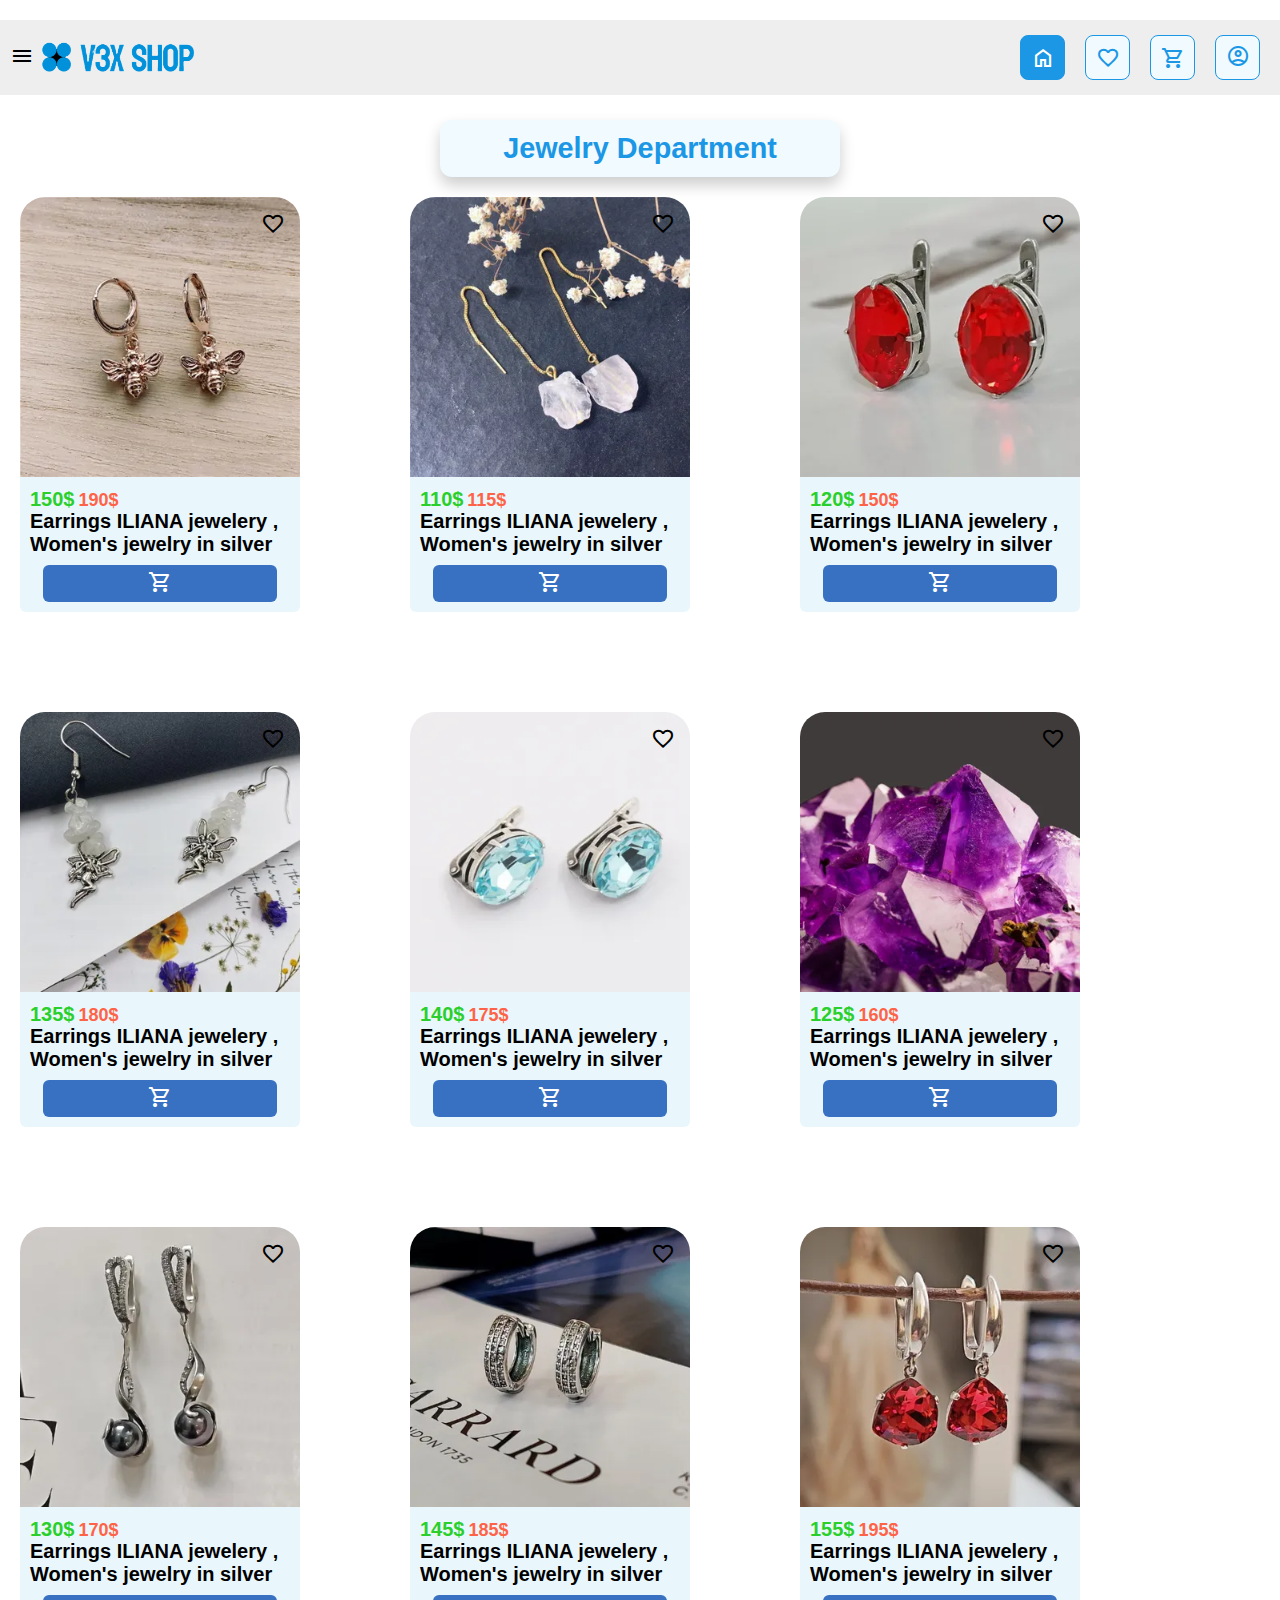
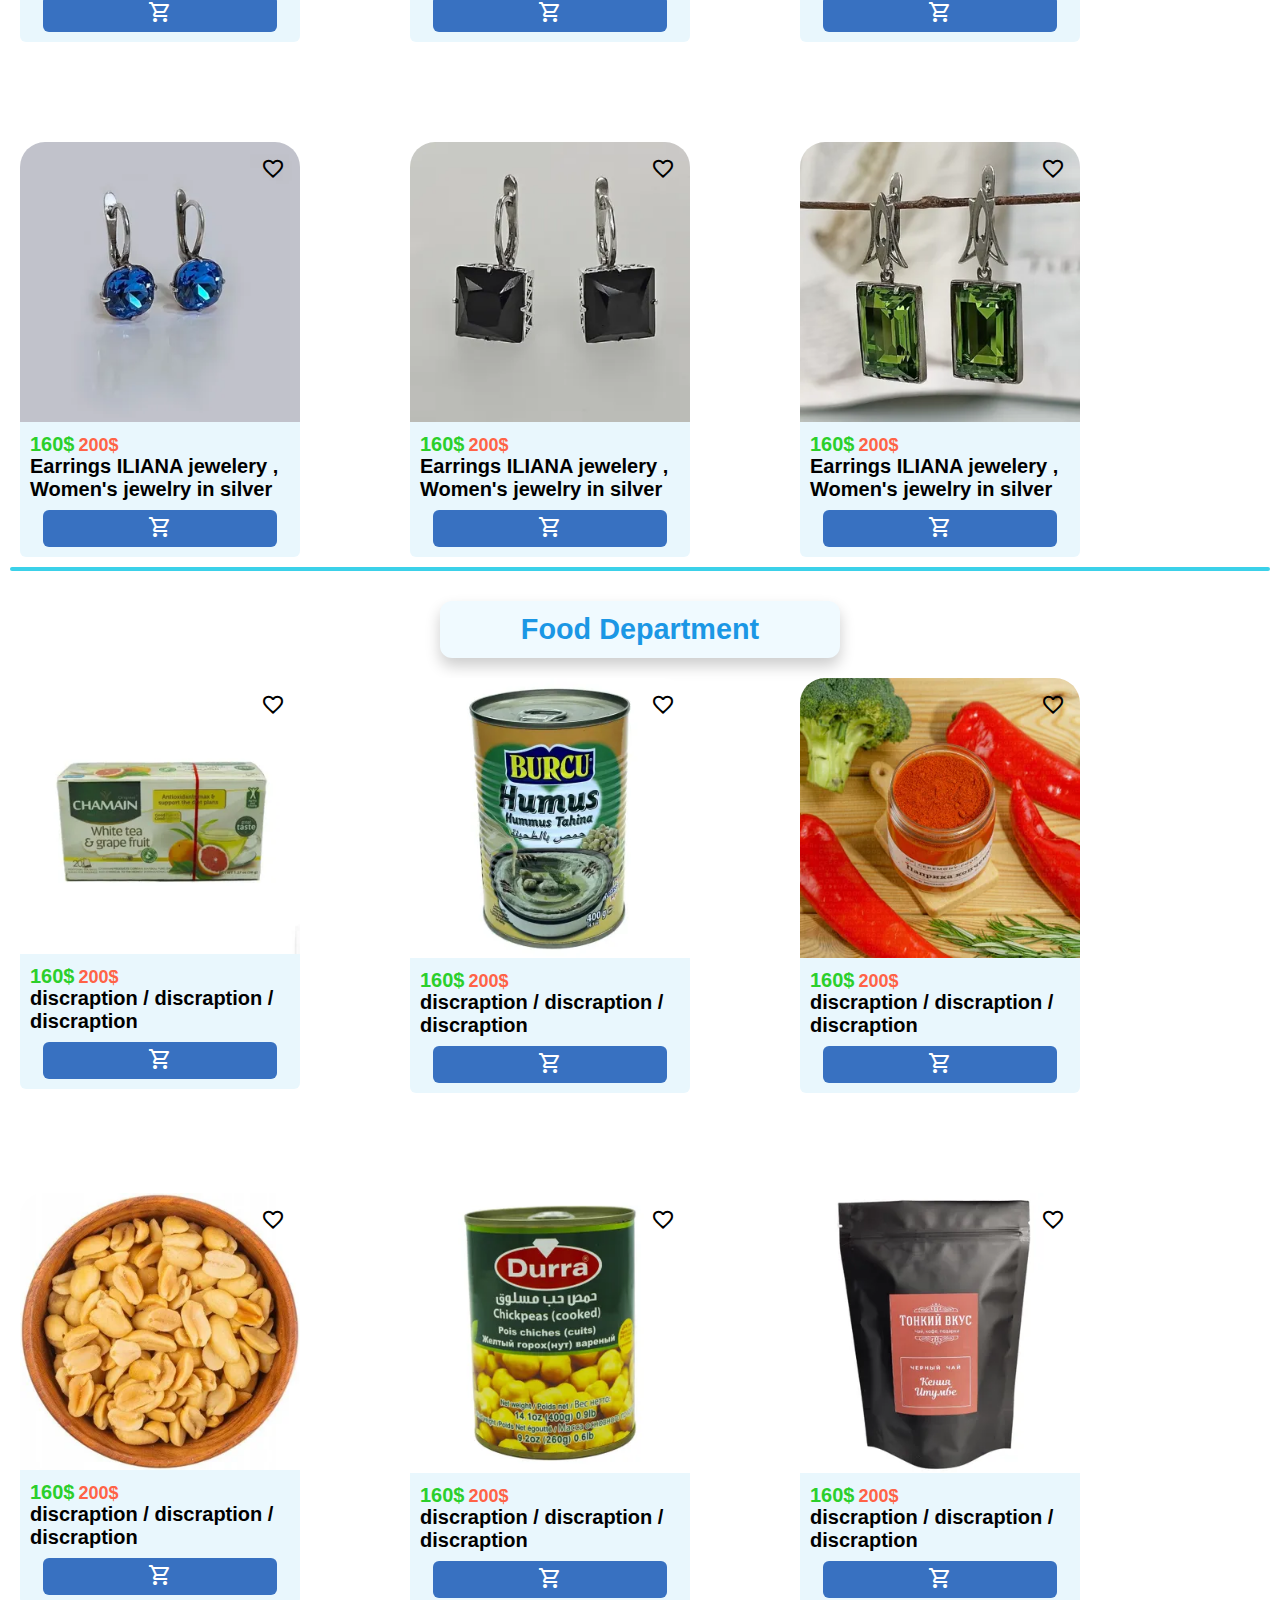
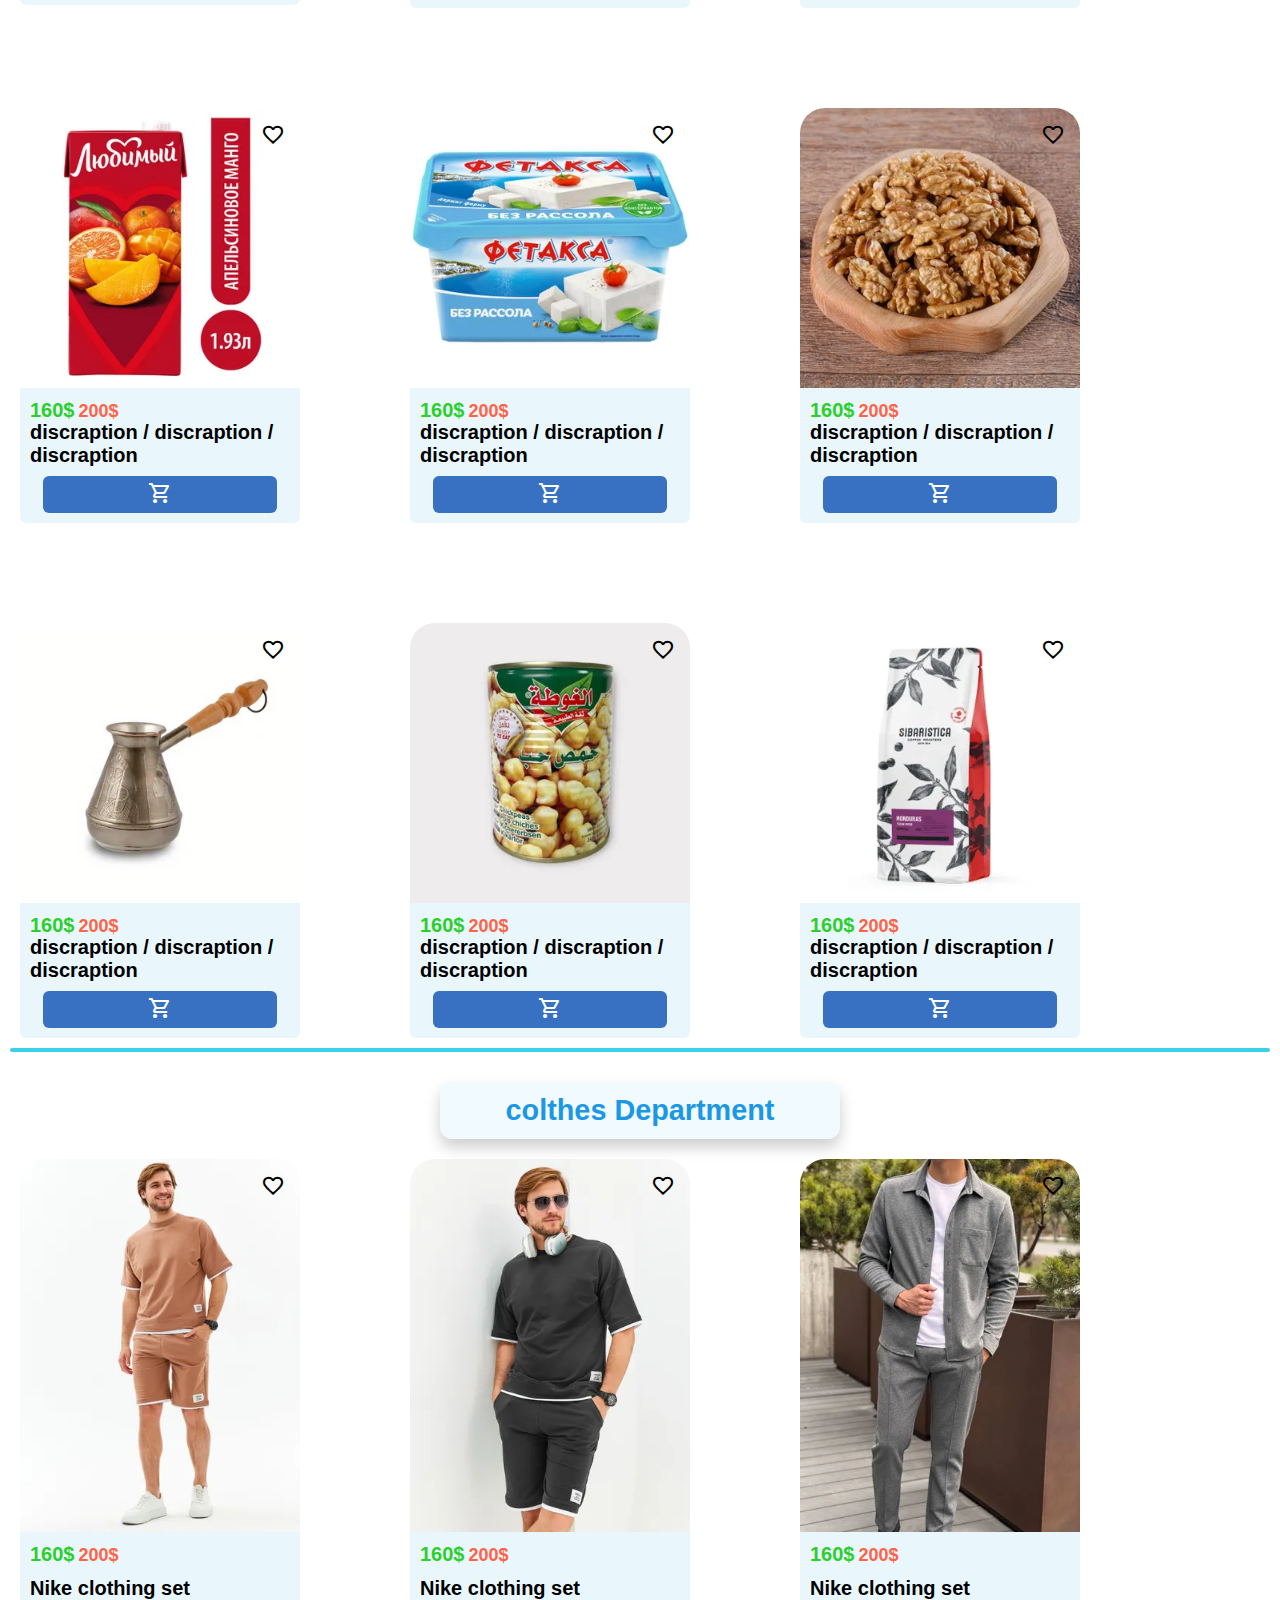
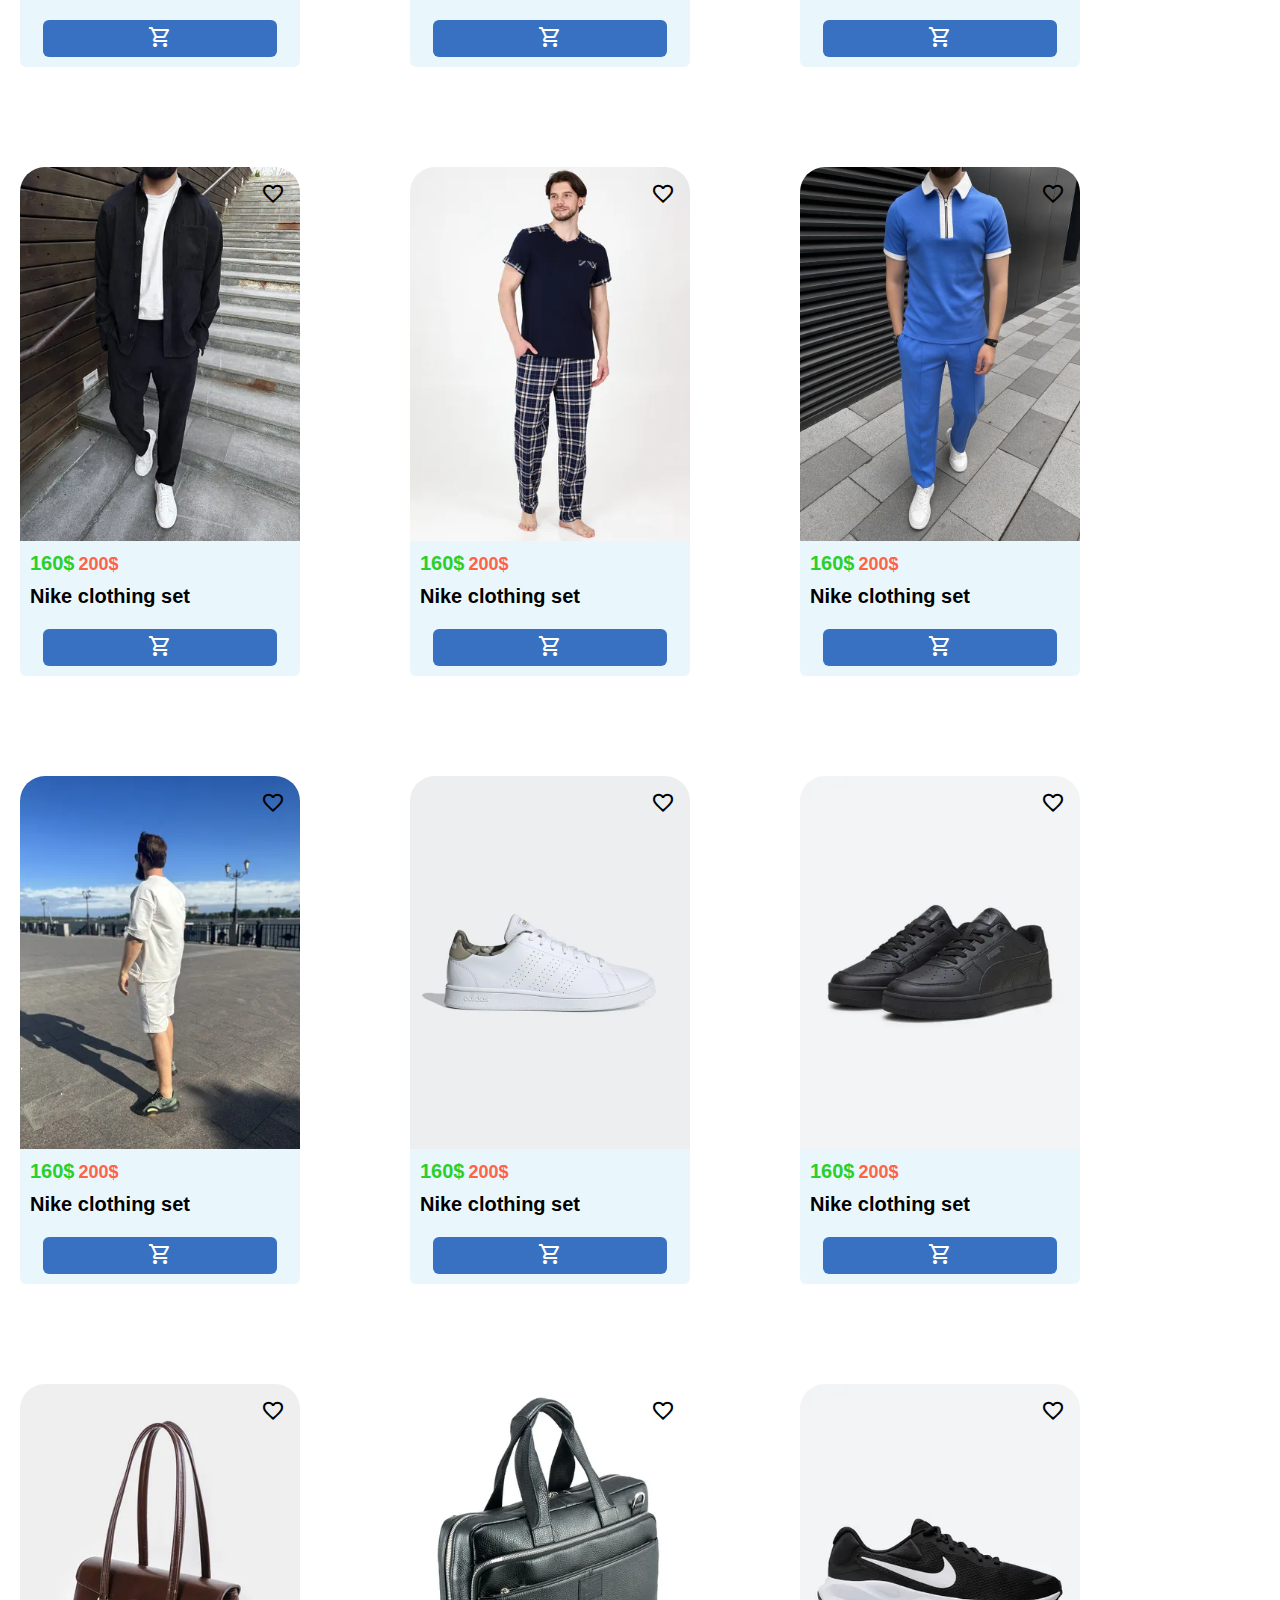
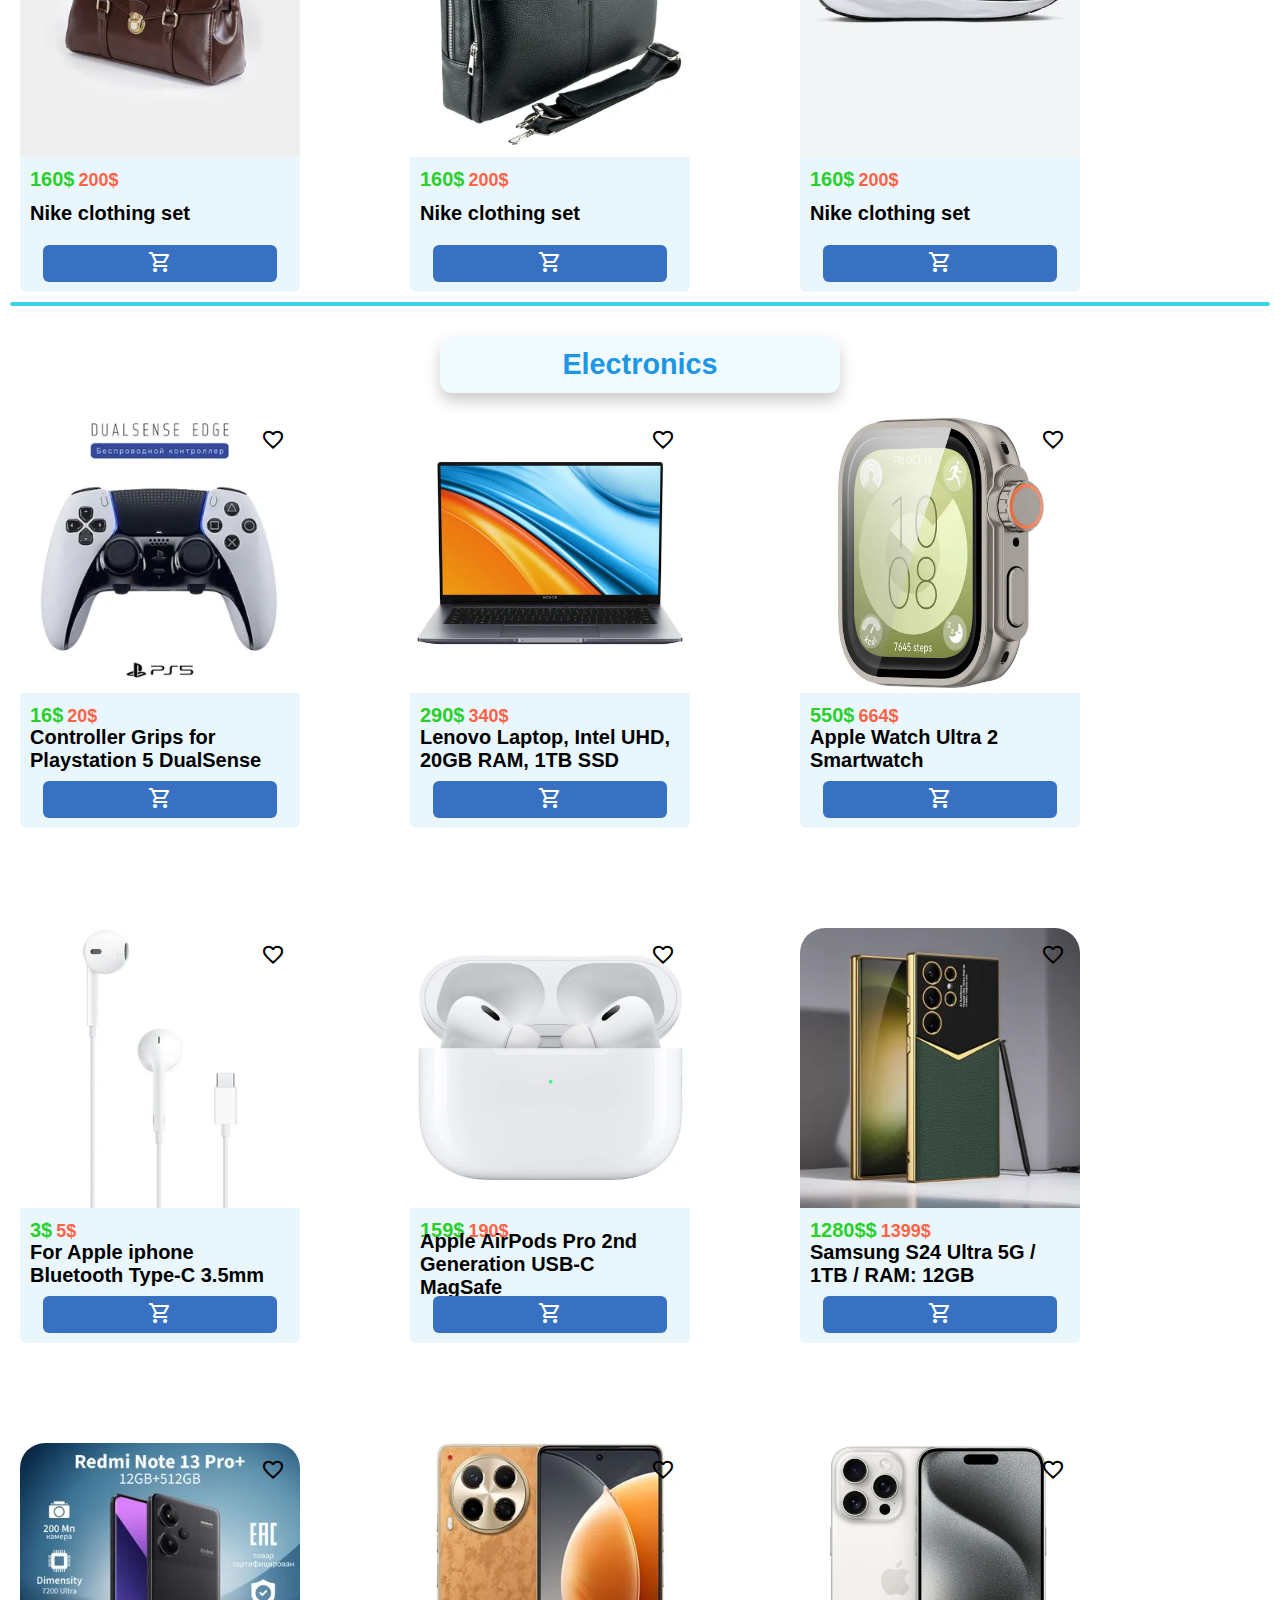
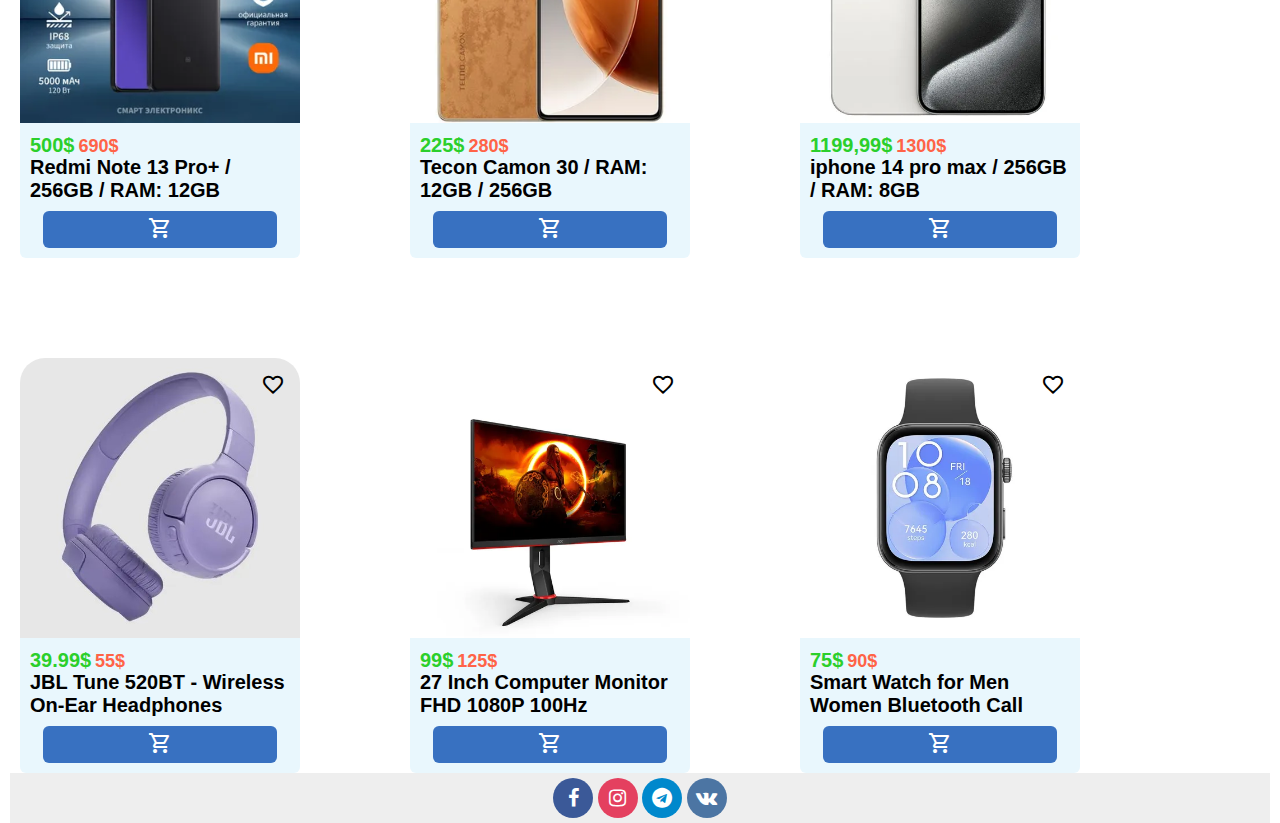
<file: index.html>
<!DOCTYPE html>
<html lang="en">
<head>
    <meta charset="UTF-8">
    <meta name="viewport" content="width=device-width, initial-scale=1.0">
    <link rel="stylesheet" href="https://cdnjs.cloudflare.com/ajax/libs/font-awesome/4.7.0/css/font-awesome.min.css">
    <link rel="stylesheet" href="https://fonts.googleapis.com/css2?family=Material+Symbols+Outlined:opsz,wght,FILL,GRAD@24,400,0,0" />
    <link rel="stylesheet" href="main.css">            <!-- CSS -->
    <title>V3x_shop</title>
</head>
<body>
    <header>
         <!-- part-left-->
        <div class="part-left">
            <nav class="menu-icon">
                <span class="material-symbols-outlined" >menu</span>
                <ul class="dropdown-menu">
                    <li><a href="index.html#target-jewelry">Jewelry</a></li>
                    <li><a href="index.html#target-food">Food</a></li>
                    <li><a href="index.html#target-colthes">Colthes</a></li>
                    <li><a href="index.html#target-electronics">Electronics</a></li>  
                </ul>
            </nav>
            <div class="log"><img  src="images/logo.png" alt=""></div>
            
        </div>
        <!-- part-right-->
        <div class="part-right">
            <ul>
                <li id="home"  style="background-color: rgb(27, 151, 229); color: white;"><span class="material-symbols-outlined" >home</span></li>
                <li id="favorite"><span class="material-symbols-outlined" >favorite</span> <span class="circle" id="circle-live"></span></li>
                <li id="shopping-cart"><span class="material-symbols-outlined" >shopping_cart</span> <span class="circle" id="circle-shopping"></span></li> 
                <li id="login">
                    <a href="login.html" style="text-decoration: none; color: inherit;">
                        <span class="material-symbols-outlined">account_circle</span>
                    </a>
                </li>
            </ul>
        </div>

    </header>

    <!-- jewelry-products -->

    <div class="jewelry-products" id="target-jewelry">
        <h1 class="jewelry-departmen">Jewelry Department</h1>
        <div class="container">
            <div class="product" id="product-1">
                <img src="images/jewelry img/product jewelry 1.webp" alt="">
                <span class="material-symbols-outlined" id="live-product">favorite</span>
                <div class="info">
                    <p class="price"><span class="price-now">150$</span> <span class="price-befor">190$</span></p>
                    <p class="discraption">Earrings ILIANA jewelery , Women's jewelry in silver</p>
                    <button class="add-to-car-shopping"><span class="material-symbols-outlined">shopping_cart</span></button>
                </div>
            </div>
            <div class="product" id="product-2">
                <img src="images/jewelry img/product jewelry 2.webp" alt="">
                <span class="material-symbols-outlined" id="live-product">favorite</span>
                <div class="info">
                    <p class="price"><span class="price-now">110$</span> <span class="price-befor">115$</span></p>
                    <p class="discraption">Earrings ILIANA jewelery , Women's jewelry in silver</p>
                    <button class="add-to-car-shopping"><span class="material-symbols-outlined">shopping_cart</span></button>
                </div>
            </div>
            <div class="product" id="product-3">
                <img src="images/jewelry img/product jewelry 3.webp" alt="">
                <span class="material-symbols-outlined" id="live-product">favorite</span>
                <div class="info">
                    <p class="price"><span class="price-now">120$</span> <span class="price-befor">150$</span></p>
                    <p class="discraption">Earrings ILIANA jewelery , Women's jewelry in silver</p>
                    <button class="add-to-car-shopping"><span class="material-symbols-outlined">shopping_cart</span></button>
                </div>
            </div>
            <div class="product" id="product-4">
                <img src="images/jewelry img/product jewelry 4.webp" alt="">
                <span class="material-symbols-outlined" id="live-product">favorite</span>
                <div class="info">
                    <p class="price"><span class="price-now">135$</span> <span class="price-befor">180$</span></p>
                    <p class="discraption">Earrings ILIANA jewelery , Women's jewelry in silver</p>
                    <button class="add-to-car-shopping"><span class="material-symbols-outlined">shopping_cart</span></button>
                </div>
            </div>
            <div class="product" id="product-5">
                <img src="images/jewelry img/product jewelry 5.webp" alt="">
                <span class="material-symbols-outlined" id="live-product">favorite</span>
                <div class="info">
                    <p class="price"><span class="price-now">140$</span> <span class="price-befor">175$</span></p>
                    <p class="discraption">Earrings ILIANA jewelery , Women's jewelry in silver</p>
                    <button class="add-to-car-shopping"><span class="material-symbols-outlined">shopping_cart</span></button>
                </div>
            </div>
            <div class="product" id="product-6">
                <img src="images/jewelry img/product jewelry 6.webp" alt="">
                <span class="material-symbols-outlined" id="live-product">favorite</span>
                <div class="info">
                    <p class="price"><span class="price-now">125$</span> <span class="price-befor">160$</span></p>
                    <p class="discraption">Earrings ILIANA jewelery , Women's jewelry in silver</p>
                    <button class="add-to-car-shopping"><span class="material-symbols-outlined">shopping_cart</span></button>
                </div>
            </div>
            <div class="product" id="product-7">
                <img src="images/jewelry img/product jewelry 7.webp" alt="">
                <span class="material-symbols-outlined" id="live-product">favorite</span>
                <div class="info">
                    <p class="price"><span class="price-now">130$</span> <span class="price-befor">170$</span></p>
                    <p class="discraption">Earrings ILIANA jewelery , Women's jewelry in silver</p>
                    <button class="add-to-car-shopping"><span class="material-symbols-outlined">shopping_cart</span></button>
                </div>
            </div>
            <div class="product" id="product-8">
                <img src="images/jewelry img/product jewelry 8.webp" alt="">
                <span class="material-symbols-outlined" id="live-product">favorite</span>
                <div class="info">
                    <p class="price"><span class="price-now">145$</span> <span class="price-befor">185$</span></p>
                    <p class="discraption">Earrings ILIANA jewelery , Women's jewelry in silver</p>
                    <button class="add-to-car-shopping"><span class="material-symbols-outlined">shopping_cart</span></button>
                </div>
            </div>
            <div class="product" id="product-9">
                <img src="images/jewelry img/product jewelry 9.webp" alt="">
                <span class="material-symbols-outlined" id="live-product">favorite</span>
                <div class="info">
                    <p class="price"><span class="price-now">155$</span> <span class="price-befor">195$</span></p>
                    <p class="discraption">Earrings ILIANA jewelery , Women's jewelry in silver</p>
                    <button class="add-to-car-shopping"><span class="material-symbols-outlined">shopping_cart</span></button>
                </div>
            </div>
            <div class="product" id="product-10">
                <img src="images/jewelry img/product jewelry 10.webp" alt="">
                <span class="material-symbols-outlined" id="live-product">favorite</span>
                <div class="info">
                    <p class="price"><span class="price-now">160$</span> <span class="price-befor">200$</span></p>
                    <p class="discraption">Earrings ILIANA jewelery , Women's jewelry in silver</p>
                    <button class="add-to-car-shopping"><span class="material-symbols-outlined">shopping_cart</span></button>
                </div>
                
            </div>
            <div class="product" id="product-11">
                <img src="images/jewelry img/product jewelry 11.webp" alt="">
                <span class="material-symbols-outlined" id="live-product">favorite</span>
                <div class="info">
                    <p class="price"><span class="price-now">160$</span> <span class="price-befor">200$</span></p>
                    <p class="discraption">Earrings ILIANA jewelery , Women's jewelry in silver</p>
                    <button class="add-to-car-shopping"><span class="material-symbols-outlined">shopping_cart</span></button>
                </div>
                
            </div>
            <div class="product" id="product-12">
                <img src="images/jewelry img/product jewelry 12.webp" alt="">
                <span class="material-symbols-outlined" id="live-product">favorite</span>
                <div class="info">
                    <p class="price"><span class="price-now">160$</span> <span class="price-befor">200$</span></p>
                    <p class="discraption">Earrings ILIANA jewelery , Women's jewelry in silver</p>
                    <button class="add-to-car-shopping"><span class="material-symbols-outlined">shopping_cart</span></button>
                </div>
                
            </div>
                
            </div> 
        </div>
        <hr>

        <!-- food -->

        <div class="food" id="target-food">
            <h1>Food Department</h1>
            <div class="container">
                <div class="product" id="product-13">
                    <img src="images/product food/product food 1.webp" alt="">
                    <span class="material-symbols-outlined" id="live-product">favorite</span>
                    <div class="info">
                        <p class="price"><span class="price-now">160$</span> <span class="price-befor">200$</span></p>
                        <p class="discraption">discraption / discraption / discraption</p>
                        <button class="add-to-car-shopping"><span class="material-symbols-outlined">shopping_cart</span></button>
                    </div>
                    
                </div>
                <div class="product" id="product-14">
                    <img src="images/product food/product food 2.webp" alt="">
                    <span class="material-symbols-outlined" id="live-product">favorite</span>
                    <div class="info">
                        <p class="price"><span class="price-now">160$</span> <span class="price-befor">200$</span></p>
                        <p class="discraption">discraption / discraption / discraption</p>
                        <button class="add-to-car-shopping"><span class="material-symbols-outlined">shopping_cart</span></button>
                    </div>
                    
                </div>
                <div class="product" id="product-15">
                    <img src="images/product food/product food 3.webp" alt="">
                    <span class="material-symbols-outlined" id="live-product">favorite</span>
                    <div class="info">
                        <p class="price"><span class="price-now">160$</span> <span class="price-befor">200$</span></p>
                        <p class="discraption">discraption / discraption / discraption</p>
                        <button class="add-to-car-shopping"><span class="material-symbols-outlined">shopping_cart</span></button>
                    </div>
                    
                </div>
                <div class="product" id="product-16">
                    <img src="images/product food/product food 4.webp" alt="">
                    <span class="material-symbols-outlined" id="live-product">favorite</span>
                    <div class="info">
                        <p class="price"><span class="price-now">160$</span> <span class="price-befor">200$</span></p>
                        <p class="discraption">discraption / discraption / discraption</p>
                        <button class="add-to-car-shopping"><span class="material-symbols-outlined">shopping_cart</span></button>
                    </div>
                    
                </div>
                <div class="product" id="product-17">
                    <img src="images/product food/product food 5.webp" alt="">
                    <span class="material-symbols-outlined" id="live-product">favorite</span>
                    <div class="info">
                        <p class="price"><span class="price-now">160$</span> <span class="price-befor">200$</span></p>
                        <p class="discraption">discraption / discraption / discraption</p>
                        <button class="add-to-car-shopping"><span class="material-symbols-outlined">shopping_cart</span></button>
                    </div>
                    
                </div>
                <div class="product" id="product-18">
                    <img src="images/product food/product food 6.webp" alt="">
                    <span class="material-symbols-outlined" id="live-product">favorite</span>
                    <div class="info">
                        <p class="price"><span class="price-now">160$</span> <span class="price-befor">200$</span></p>
                        <p class="discraption">discraption / discraption / discraption</p>
                        <button class="add-to-car-shopping"><span class="material-symbols-outlined">shopping_cart</span></button>
                    </div>
                    
                </div>
                <div class="product" id="product-19">
                    <img src="images/product food/product food 7.webp" alt="">
                    <span class="material-symbols-outlined" id="live-product">favorite</span>
                    <div class="info">
                        <p class="price"><span class="price-now">160$</span> <span class="price-befor">200$</span></p>
                        <p class="discraption">discraption / discraption / discraption</p>
                        <button class="add-to-car-shopping"><span class="material-symbols-outlined">shopping_cart</span></button>
                    </div>
                    
                </div>
                <div class="product" id="product-20">
                    <img src="images/product food/product food 8.webp" alt="">
                    <span class="material-symbols-outlined" id="live-product">favorite</span>
                    <div class="info">
                        <p class="price"><span class="price-now">160$</span> <span class="price-befor">200$</span></p>
                        <p class="discraption">discraption / discraption / discraption</p>
                        <button class="add-to-car-shopping"><span class="material-symbols-outlined">shopping_cart</span></button>
                    </div>
                    
                </div>
                <div class="product" id="product-21">
                    <img src="images/product food/product food 9.webp" alt="">
                    <span class="material-symbols-outlined" id="live-product">favorite</span>
                    <div class="info">
                        <p class="price"><span class="price-now">160$</span> <span class="price-befor">200$</span></p>
                        <p class="discraption">discraption / discraption / discraption</p>
                        <button class="add-to-car-shopping"><span class="material-symbols-outlined">shopping_cart</span></button>
                    </div>
                    
                </div>
                <div class="product" id="product-22">
                    <img src="images/product food/product food 10.webp" alt="">
                    <span class="material-symbols-outlined" id="live-product">favorite</span>
                    <div class="info">
                        <p class="price"><span class="price-now">160$</span> <span class="price-befor">200$</span></p>
                        <p class="discraption">discraption / discraption / discraption</p>
                        <button class="add-to-car-shopping"><span class="material-symbols-outlined">shopping_cart</span></button>
                    </div>
                    
                </div>
                <div class="product" id="product-23">
                    <img src="images/product food/product food 11.webp" alt="">
                    <span class="material-symbols-outlined" id="live-product">favorite</span>
                    <div class="info">
                        <p class="price"><span class="price-now">160$</span> <span class="price-befor">200$</span></p>
                        <p class="discraption">discraption / discraption / discraption</p>
                        <button class="add-to-car-shopping"><span class="material-symbols-outlined">shopping_cart</span></button>
                    </div>
                    
                </div>
                <div class="product" id="product-24">
                    <img src="images/product food/product food 12.webp" alt="">
                    <span class="material-symbols-outlined" id="live-product">favorite</span>
                    <div class="info">
                        <p class="price"><span class="price-now">160$</span> <span class="price-befor">200$</span></p>
                        <p class="discraption">discraption / discraption / discraption</p>
                        <button class="add-to-car-shopping"><span class="material-symbols-outlined">shopping_cart</span></button>
                    </div>
                    
                </div> 
                </div> 
            </div>
        </div>
        <hr>

        <!-- colthes -->
        <div class="colthes" id="target-colthes">
            <h1>colthes Department</h1>
            <div class="container">
                <div class="product" id="product-25">
                    <img src="images/product clothes/product colthes 1.webp" alt="">
                    <span class="material-symbols-outlined" id="live-product">favorite</span>
                    <div class="info">
                        <p class="price"><span class="price-now">160$</span> <span class="price-befor">200$</span></p>
                        <p class="discraption">Nike clothing set</p>
                        <button class="add-to-car-shopping"><span class="material-symbols-outlined">shopping_cart</span></button>
                    </div>
                    
                </div>
                <div class="product" id="product-26">
                    <img src="images/product clothes/product colthes 2.webp" alt="">
                    <span class="material-symbols-outlined" id="live-product">favorite</span>
                    <div class="info">
                        <p class="price"><span class="price-now">160$</span> <span class="price-befor">200$</span></p>
                        <p class="discraption">Nike clothing set</p>
                        <button class="add-to-car-shopping"><span class="material-symbols-outlined">shopping_cart</span></button>
                    </div>
                    
                </div>
                <div class="product" id="product-27">
                    <img src="images/product clothes/product colthes 3.webp" alt="">
                    <span class="material-symbols-outlined" id="live-product">favorite</span>
                    <div class="info">
                        <p class="price"><span class="price-now">160$</span> <span class="price-befor">200$</span></p>
                        <p class="discraption">Nike clothing set</p>
                        <button class="add-to-car-shopping"><span class="material-symbols-outlined">shopping_cart</span></button>
                    </div>
                    
                </div>
                <div class="product" id="product-28">
                    <img src="images/product clothes/product colthes 4.webp" alt="">
                    <span class="material-symbols-outlined" id="live-product">favorite</span>
                    <div class="info">
                        <p class="price"><span class="price-now">160$</span> <span class="price-befor">200$</span></p>
                        <p class="discraption">Nike clothing set</p>
                        <button class="add-to-car-shopping"><span class="material-symbols-outlined">shopping_cart</span></button>
                    </div>
                    
                </div>
                <div class="product" id="product-29">
                    <img src="images/product clothes/product colthes 5.webp" alt="">
                    <span class="material-symbols-outlined" id="live-product">favorite</span>
                    <div class="info">
                        <p class="price"><span class="price-now">160$</span> <span class="price-befor">200$</span></p>
                        <p class="discraption">Nike clothing set</p>
                        <button class="add-to-car-shopping"><span class="material-symbols-outlined">shopping_cart</span></button>
                    </div>
                    
                </div>
                <div class="product" id="product-30">
                    <img src="images/product clothes/product colthes 6.webp" alt="">
                    <span class="material-symbols-outlined" id="live-product">favorite</span>
                    <div class="info">
                        <p class="price"><span class="price-now">160$</span> <span class="price-befor">200$</span></p>
                        <p class="discraption">Nike clothing set</p>
                        <button class="add-to-car-shopping"><span class="material-symbols-outlined">shopping_cart</span></button>
                    </div>
                    
                </div>
                <div class="product" id="product-31">
                    <img src="images/product clothes/product colthes 7.webp" alt="">
                    <span class="material-symbols-outlined" id="live-product">favorite</span>
                    <div class="info">
                        <p class="price"><span class="price-now">160$</span> <span class="price-befor">200$</span></p>
                        <p class="discraption">Nike clothing set</p>
                        <button class="add-to-car-shopping"><span class="material-symbols-outlined">shopping_cart</span></button>
                    </div>
                    
                </div>
                <div class="product" id="product-32">
                    <img src="images/product clothes/product colthes 8.webp" alt="">
                    <span class="material-symbols-outlined" id="live-product">favorite</span>
                    <div class="info">
                        <p class="price"><span class="price-now">160$</span> <span class="price-befor">200$</span></p>
                        <p class="discraption">Nike clothing set</p>
                        <button class="add-to-car-shopping"><span class="material-symbols-outlined">shopping_cart</span></button>
                    </div>
                    
                </div>
                <div class="product" id="product-33">
                    <img src="images/product clothes/product colthes 9.webp" alt="">
                    <span class="material-symbols-outlined" id="live-product">favorite</span>
                    <div class="info">
                        <p class="price"><span class="price-now">160$</span> <span class="price-befor">200$</span></p>
                        <p class="discraption">Nike clothing set</p>
                        <button class="add-to-car-shopping"><span class="material-symbols-outlined">shopping_cart</span></button>
                    </div>
                    
                </div>
                <div class="product" id="product-34">
                    <img src="images/product clothes/product colthes 10.webp" alt="">
                    <span class="material-symbols-outlined" id="live-product">favorite</span>
                    <div class="info">
                        <p class="price"><span class="price-now">160$</span> <span class="price-befor">200$</span></p>
                        <p class="discraption">Nike clothing set</p>
                        <button class="add-to-car-shopping"><span class="material-symbols-outlined">shopping_cart</span></button>
                    </div>
                    
                </div>
                <div class="product" id="product-35">
                    <img src="images/product clothes/product colthes 11.webp" alt="">
                    <span class="material-symbols-outlined" id="live-product">favorite</span>
                    <div class="info">
                        <p class="price"><span class="price-now">160$</span> <span class="price-befor">200$</span></p>
                        <p class="discraption">Nike clothing set</p>
                        <button class="add-to-car-shopping"><span class="material-symbols-outlined">shopping_cart</span></button>
                    </div>
                    
                </div>
                <div class="product" id="product-36">
                    <img src="images/product clothes/product colthes 12.webp" alt="">
                    <span class="material-symbols-outlined" id="live-product">favorite</span>
                    <div class="info">
                        <p class="price"><span class="price-now">160$</span> <span class="price-befor">200$</span></p>
                        <p class="discraption">Nike clothing set</p>
                        <button class="add-to-car-shopping"><span class="material-symbols-outlined">shopping_cart</span></button>
                    </div>
                    
                </div>
                
                    
                </div> 
            </div>
        </div>
        <hr>
        
        <!-- electronics -->
        <div class="electronics" id="target-electronics">
            <h1>Electronics</h1>
            <div class="container">
                <div class="product" id="product-37">
                    <img src="images/product electronics/product electronics 1.webp" alt="">
                    <span class="material-symbols-outlined" id="live-product">favorite</span>
                    <div class="info">
                        <p class="price"><span class="price-now">16$</span> <span class="price-befor">20$</span></p>
                        <p class="discraption">Controller Grips for Playstation 5 DualSense </p>
                        <button class="add-to-car-shopping"><span class="material-symbols-outlined">shopping_cart</span></button>
                    </div>
                    
                </div>
                <div class="product" id="product-38">
                    <img src="images/product electronics/product electronics 2.webp" alt="">
                    <span class="material-symbols-outlined" id="live-product">favorite</span>
                    <div class="info">
                        <p class="price"><span class="price-now">290$</span> <span class="price-befor">340$</span></p>
                        <p class="discraption">Lenovo Laptop, Intel UHD, 20GB RAM, 1TB SSD </p>
                        <button class="add-to-car-shopping"><span class="material-symbols-outlined">shopping_cart</span></button>
                    </div>
                    
                </div>
                <div class="product" id="product-39">
                    <img src="images/product electronics/product electronics 3.webp" alt="">
                    <span class="material-symbols-outlined" id="live-product">favorite</span>
                    <div class="info">
                        <p class="price"><span class="price-now">550$</span> <span class="price-befor">664$</span></p>
                        <p class="discraption">Apple Watch Ultra 2 Smartwatch </p>
                        <button class="add-to-car-shopping"><span class="material-symbols-outlined">shopping_cart</span></button>
                    </div>
                    
                </div>
                <div class="product" id="product-40">
                    <img src="images/product electronics/product electronics 4.webp" alt="">
                    <span class="material-symbols-outlined" id="live-product">favorite</span>
                    <div class="info">
                        <p class="price"><span class="price-now">3$</span> <span class="price-befor">5$</span></p>
                        <p class="discraption">For Apple iphone Bluetooth  Type-C 3.5mm </p>
                        <button class="add-to-car-shopping"><span class="material-symbols-outlined">shopping_cart</span></button>
                    </div>
                    
                </div>
                <div class="product" id="product-41">
                    <img src="images/product electronics/product electronics 5.webp" alt="">
                    <span class="material-symbols-outlined" id="live-product">favorite</span>
                    <div class="info">
                        <p class="price"><span class="price-now">159$</span> <span class="price-befor">190$</span></p>
                        <p class="discraption">Apple AirPods Pro 2nd Generation USB-C MagSafe</p>
                        <button class="add-to-car-shopping"><span class="material-symbols-outlined">shopping_cart</span></button>
                    </div>
                    
                </div>
                <div class="product" id="product-42">
                    <img src="images/product electronics/product electronics 6.webp" alt="">
                    <span class="material-symbols-outlined" id="live-product">favorite</span>
                    <div class="info">
                        <p class="price"><span class="price-now">1280$$</span> <span class="price-befor">1399$</span></p>
                        <p class="discraption">Samsung S24 Ultra 5G / 1TB / RAM: 12GB </p>
                        <button class="add-to-car-shopping"><span class="material-symbols-outlined">shopping_cart</span></button>
                    </div>
                    
                </div>
                <div class="product" id="product-43">
                    <img src="images/product electronics/product electronics 7.webp" alt="">
                    <span class="material-symbols-outlined" id="live-product">favorite</span>
                    <div class="info">
                        <p class="price"><span class="price-now">500$</span> <span class="price-befor">690$</span></p>
                        <p class="discraption">Redmi Note 13 Pro+  / 256GB / RAM: 12GB</p>
                        <button class="add-to-car-shopping"><span class="material-symbols-outlined">shopping_cart</span></button>
                    </div>
                    
                </div>
                <div class="product" id="product-44">
                    <img src="images/product electronics/product electronics 8.webp" alt="">
                    <span class="material-symbols-outlined" id="live-product">favorite</span>
                    <div class="info">
                        <p class="price"><span class="price-now">225$</span> <span class="price-befor">280$</span></p>
                        <p class="discraption">Tecon Camon 30 / RAM: 12GB / 256GB </p>
                        <button class="add-to-car-shopping"><span class="material-symbols-outlined">shopping_cart</span></button>
                    </div>
                    
                </div>
                <div class="product" id="product-45">
                    <img src="images/product electronics/product electronics 9.webp" alt="">
                    <span class="material-symbols-outlined" id="live-product">favorite</span>
                    <div class="info">
                        <p class="price"><span class="price-now">1199,99$</span> <span class="price-befor">1300$</span></p>
                        <p class="discraption">iphone 14 pro max / 256GB / RAM: 8GB</p>
                        <button class="add-to-car-shopping"><span class="material-symbols-outlined">shopping_cart</span></button>
                    </div>
                    
                </div>
                <div class="product" id="product-46">
                    <img src="images/product electronics/product electronics 10.jpg" alt="">
                    <span class="material-symbols-outlined" id="live-product">favorite</span>
                    <div class="info">
                        <p class="price"><span class="price-now">39.99$</span> <span class="price-befor">55$</span></p>
                        <p class="discraption">JBL Tune 520BT - Wireless On-Ear Headphones</p>
                        <button class="add-to-car-shopping"><span class="material-symbols-outlined">shopping_cart</span></button>
                    </div>
                    
                </div>
                <div class="product" id="product-47">
                    <img src="images/product electronics/product electronics 11.webp" alt="">
                    <span class="material-symbols-outlined" id="live-product">favorite</span>
                    <div class="info">
                        <p class="price"><span class="price-now">99$</span> <span class="price-befor">125$</span></p>
                        <p class="discraption">27 Inch Computer Monitor FHD 1080P 100Hz</p>
                        <button class="add-to-car-shopping"><span class="material-symbols-outlined">shopping_cart</span></button>
                    </div>
                    
                </div>
                <div class="product" id="product-48">
                    <img src="images/product electronics/product electronics 12.webp" alt="">
                    <span class="material-symbols-outlined" id="live-product">favorite</span>
                    <div class="info">
                        <p class="price"><span class="price-now">75$</span> <span class="price-befor">90$</span></p>
                        <p class="discraption">Smart Watch for Men Women Bluetooth Call</p>
                        <button class="add-to-car-shopping"><span class="material-symbols-outlined">shopping_cart</span></button>
                    </div>
                    
                </div>
                
                     
                </div> 
            </div>
        </div>
    </div> 

    <!-- footer -->
    <footer>
        <div class="footer">
            <a href="https://www.facebook.com/profile.php?id=100022371082868&mibextid=ZbWKwL" class="fa fa-facebook" target="_blank"></a>
            <a href="https://www.instagram.com/mohamedcalem62/profilecard/?igsh=dHZiaDJ4OWFvYWlo" class="fa fa-instagram" target="_blank"></a>
            <a href="https://t.me/Elebiary_mohamed" class="fa fa-telegram" target="_blank"></a>
            <a href="https://vk.com/kiroloskhairy0" class="fa fa-vk" target="_blank"></a>
        </div>
    </footer>
    <script src="main.js"></script> <!-- JS -->
</body>
</html>
</file>
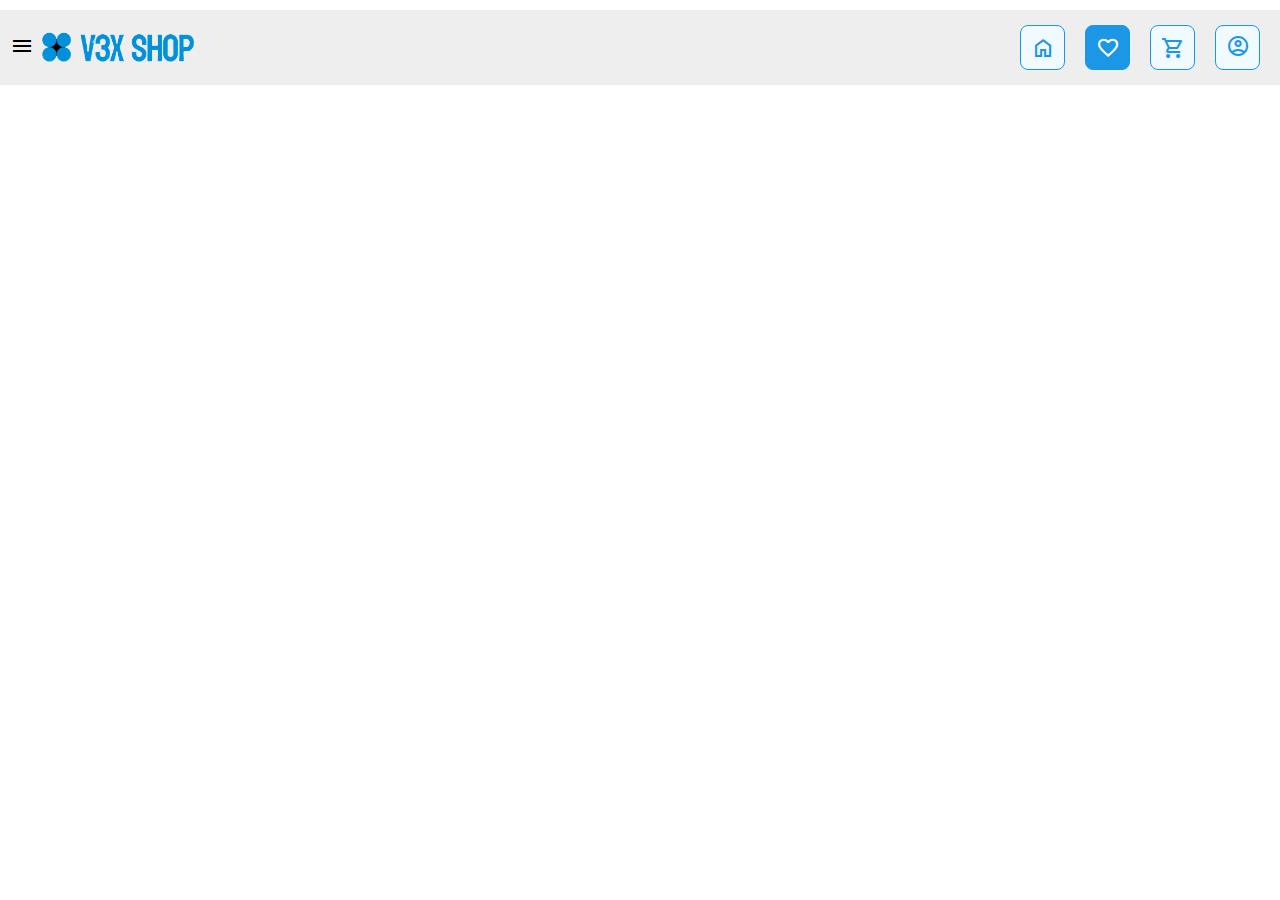
<file: favoriteProduct.html>
<!DOCTYPE html>
<html lang="en">
<head>
    <meta charset="UTF-8">
    <meta name="viewport" content="width=device-width, initial-scale=1.0">
    <link rel="stylesheet" href="https://fonts.googleapis.com/css2?family=Material+Symbols+Outlined:opsz,wght,FILL,GRAD@24,400,0,0" />
    <link rel="stylesheet" href="main.css">
    <title> V3x_shop Favorite</title>
</head>
<body>
    <header>
        <div class="part-left">
            <nav class="menu-icon">
                <span class="material-symbols-outlined" >menu</span>
                <ul class="dropdown-menu">
                    <li><a href="index.html#target-jewelry">Jewelry</a></li>
                    <li><a href="index.html#target-food">Food</a></li>
                    <li><a href="index.html#target-colthes">Colthes</a></li>
                    <li><a href="index.html#target-electronics">Electronics</a></li>
                
                    </li>
                </ul>
            </nav>
            <div class="log"><img src="images/logo.png" alt=""></div>
            
        </div>
        <div class="part-right">
            <ul>
                <li id="home" ><span class="material-symbols-outlined" >home</span></li>
                <li id="favorite" style="background-color: rgb(27, 151, 229); color: white;"><span class="material-symbols-outlined" >favorite</span><span class="circle" id="circle-live"></span></li>
                <li id="shopping-cart"><span class="material-symbols-outlined" >shopping_cart</span> <span class="circle" id="circle-shopping"></span></li>
                <li id="login">
                    <a href="login.html" style="text-decoration: none; color: inherit;">
                        <span class="material-symbols-outlined">account_circle</span>
                    </a>
                </li>  
            </ul>
        </div>

    </header>
    <div class="favotite-page"><div class="container"></div></div>

    

   
    <script>

        const goToHomeIcon = document.querySelector("#home");
        goToHomeIcon.addEventListener("click", () =>{
            
            window.location.href = "index.html";

        });
        
        const getShoppingIcon = document.querySelector("#shopping-cart");
        getShoppingIcon.addEventListener("click", () =>{
            window.location.href = "shoppingCart.html";

        });
        


        function setProductInFavorite(){
            
            for (let i = 0; i < localStorage.length; i++) {
                const key = localStorage.key(i);  
                if (key.startsWith('live ')) {
                    const product = JSON.parse(localStorage.getItem(key));
                    const shoppingProductDiv = document.querySelector('.container');
                 
              
                    shoppingProductDiv.innerHTML += `
                        <div class="product" id=${product.id}>
                            <img src=${product.img} alt="">
                            <span id="live-product"><svg xmlns="http://www.w3.org/2000/svg" height="24px" viewBox="0 0 24 24" width="24px" fill="#EA3323"><path d="M0 0h24v24H0V0z" fill="none"/><path d="M12 21.35l-1.45-1.32C5.4 15.36 2 12.28 2 8.5 2 5.42 4.42 3 7.5 3c1.74 0 3.41.81 4.5 2.09C13.09 3.81 14.76 3 16.5 3 19.58 3 22 5.42 22 8.5c0 3.78-3.4 6.86-8.55 11.54L12 21.35z"/></svg></span>
                            <div class="info">
                            <p class="price"><span class="price-now" >${product.priceNow }</span> <span class="price-befor">${product.priceBefor}</span></p>
                            <p class="discraption">${product.discraption}</p>
                            <button class="add-to-car-shopping"><span class="material-symbols-outlined">shopping_cart</span></button>
                            
                        
                            
                            
                            
                        </div>`

                }
            }

         
            

           

        };
        setProductInFavorite();


        function goToShopingCart(){
            const addButtons = document.querySelectorAll(".add-to-car-shopping");
                addButtons.forEach(button => {
                    button.addEventListener("click", () => {
                        button.innerHTML = `<span class="material-symbols-outlined">shopping_cart_checkout</span>`;
                        button.style.backgroundColor = "green";

                        const productDiv = button.closest('.product');   
                        const productImg = document.querySelector(`#${productDiv.id} img`);
                        const productlive = document.querySelector(`#${productDiv.id} #live-product`);
                        const priceNow = document.querySelector(`#${productDiv.id} .price-now`);
                        const priceBefor = document.querySelector(`#${productDiv.id} .price-befor`);
                        const discraption = document.querySelector(`#${productDiv.id} .discraption`);
                    


                        const product ={
                            id : productDiv.id,
                            img : productImg.src,
                            live : productlive.textContent,
                            priceNow: priceNow.innerHTML,
                            priceBefor:priceBefor.innerHTML,
                            discraption : discraption.innerHTML,
                        }




                        localStorage.setItem(`product ${productDiv.id}`, JSON.stringify(product));
                        window.location.reload();

                    




                        
                    });
                });
        }

        goToShopingCart();

        function updateButtonAddToCart() {
            const products = document.querySelectorAll('.product');
            products.forEach(product => {
                const productData = JSON.parse(localStorage.getItem(`product ${product.id}`));
                if (productData) {
                    const addButtons = product.querySelector(".add-to-car-shopping");
                    addButtons.innerHTML = `<span class="material-symbols-outlined">shopping_cart_checkout</span>`;
                    addButtons.style.backgroundColor = "green";
                }
            });
        }

        updateButtonAddToCart()


        function removeLive(){
            const products = document.querySelectorAll(".product");
            products.forEach(icon => {
                const favoriteIcon = icon.querySelector("#live-product");
                favoriteIcon.addEventListener("click" , ()=> {
                        localStorage.removeItem(`live ${icon.id}`)
                        window.location.reload()   

                    })

            })

        }
        removeLive()
        function removeShopping(){
            const products = document.querySelectorAll(".product");
                products.forEach(icon => {
                    const getitem = localStorage.getItem(`product ${icon.id}`);
                    if(getitem !== null){
                        const favoriteIcon = icon.querySelector(".add-to-car-shopping");
                            favoriteIcon.addEventListener("click" , ()=> {
                                    localStorage.removeItem(`product ${icon.id}`)
                                    window.location.reload()   

                                })
                    }
                })

        }

    removeShopping();
    function calcNumberProduct (){
        let numInShopping = 0;
        for(let i = 0; i < localStorage.length; i++){
            const key = localStorage.key(i);
            if(key.startsWith("product")){
                numInShopping++
                
            }

        }


        const numberIShoppingCart = document.querySelector("#circle-shopping");
        numberIShoppingCart.style.color = "green";

        if (numInShopping === 0){
            numberIShoppingCart.style.opacity = 0;

        } else {
            if (numInShopping <= 5){
                numberIShoppingCart.innerHTML = `${numInShopping}`;

            } else{
                numberIShoppingCart.innerHTML = `+5`;

            }
        }

        // # get number product lives
        let numInLive = 0;
        for(let i = 0; i < localStorage.length; i++){
            const key = localStorage.key(i);
            if(key.startsWith("live")){
                numInLive++
                
            }

        }


        const numberInLive = document.querySelector("#circle-live");
        numberInLive.style.color = "red";

        if (numInLive === 0){
            numberInLive.style.opacity = 0;

        } else {
            if (numInLive <= 5){
                numberInLive.innerHTML = `${numInLive}`;

            } else{
                numberInLive.innerHTML = `+5`;

            }
        }
    }

    calcNumberProduct();

        
       


       


    </script>



            
            

            
        

        
    
</body>
</html>
</file>
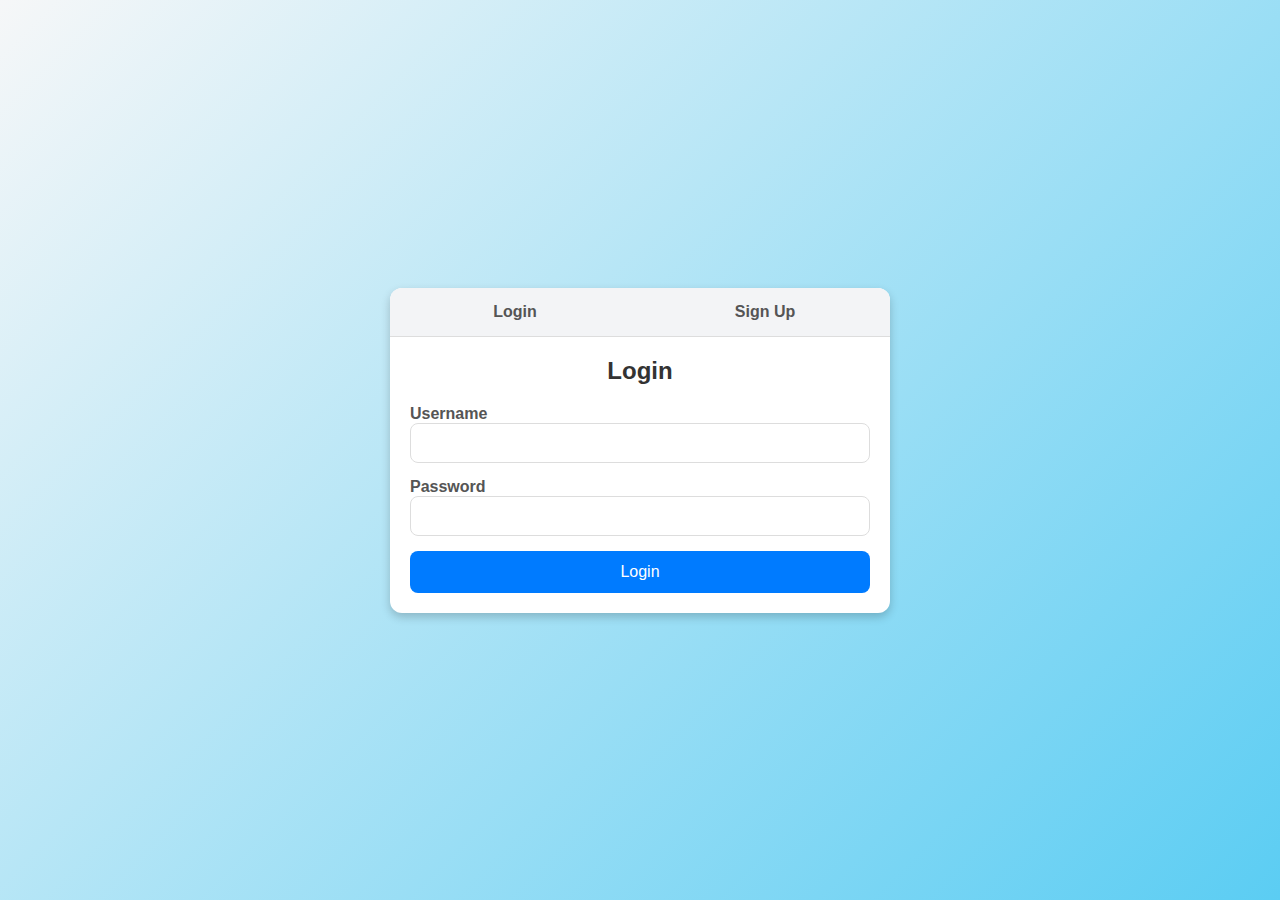
<file: login.html>
<!DOCTYPE html>
<html lang="en">
<head>
    <meta charset="UTF-8">
    <meta name="viewport" content="width=device-width, initial-scale=1.0">
    <title>Login and Sign Up</title>
    <link rel="stylesheet" href="login/login_style.css">
</head>
<body>
    <div class="container">
        <div class="button-container">
            <button class="toggle-btn" onclick="showLogin()">Login</button>
            <button class="toggle-btn" onclick="showSignUp()">Sign Up</button>
        </div>
        <div class="form-container">
            <!-- login-->
            <form id="login-form">
                <h1>Login</h1>
                <div class="input-group">
                    <label for="username">Username</label>
                    <input type="text" id="username" name="username" required>
                </div>
                <div class="input-group">
                    <label for="password">Password</label>
                    <input type="password" id="password" name="password" required>
                </div>
                <button type="submit" class="btn">Login</button>
            </form>
            <!-- signup -->
            <form id="signup-form" class="hidden">
                <h1>Sign Up</h1>
                <div class="input-group">
                    <label for="new-username">Username</label>
                    <input type="text" id="new-username" name="new-username" required>
                </div>
                <div class="input-group">
                    <label for="email">Email</label>
                    <input type="email" id="email" name="email" required>
                </div>
                <div class="input-group">
                    <label for="new-password">Password</label>
                    <input type="password" id="new-password" name="new-password" required>
                </div>

                <!-- password-conditions-->
                <div id="password-conditions">
                    <p>Conditions:</p>
                    <ul>
                        <li><span id="length-condition" class="fail">✖️</span> At least 8 characters</li>
                        <li><span id="uppercase-condition" class="fail">✖️</span> At least one uppercase letter (A-Z)</li>
                        <li><span id="lowercase-condition" class="fail">✖️</span> At least one lowercase letter (a-z)</li>
                        <li><span id="number-condition" class="fail">✖️</span> At least one number (0-9)</li>
                        <li><span id="special-char-condition" class="fail">✖️</span> At least one special character (@, $, !, %, *, ?, &)</li>
                    </ul>
                </div>
                

                <button type="submit" class="btn">Sign Up</button>
            </form>
        </div>
    </div>
    <script src="login/script_login.js"></script>
</body>
</html>
</file>
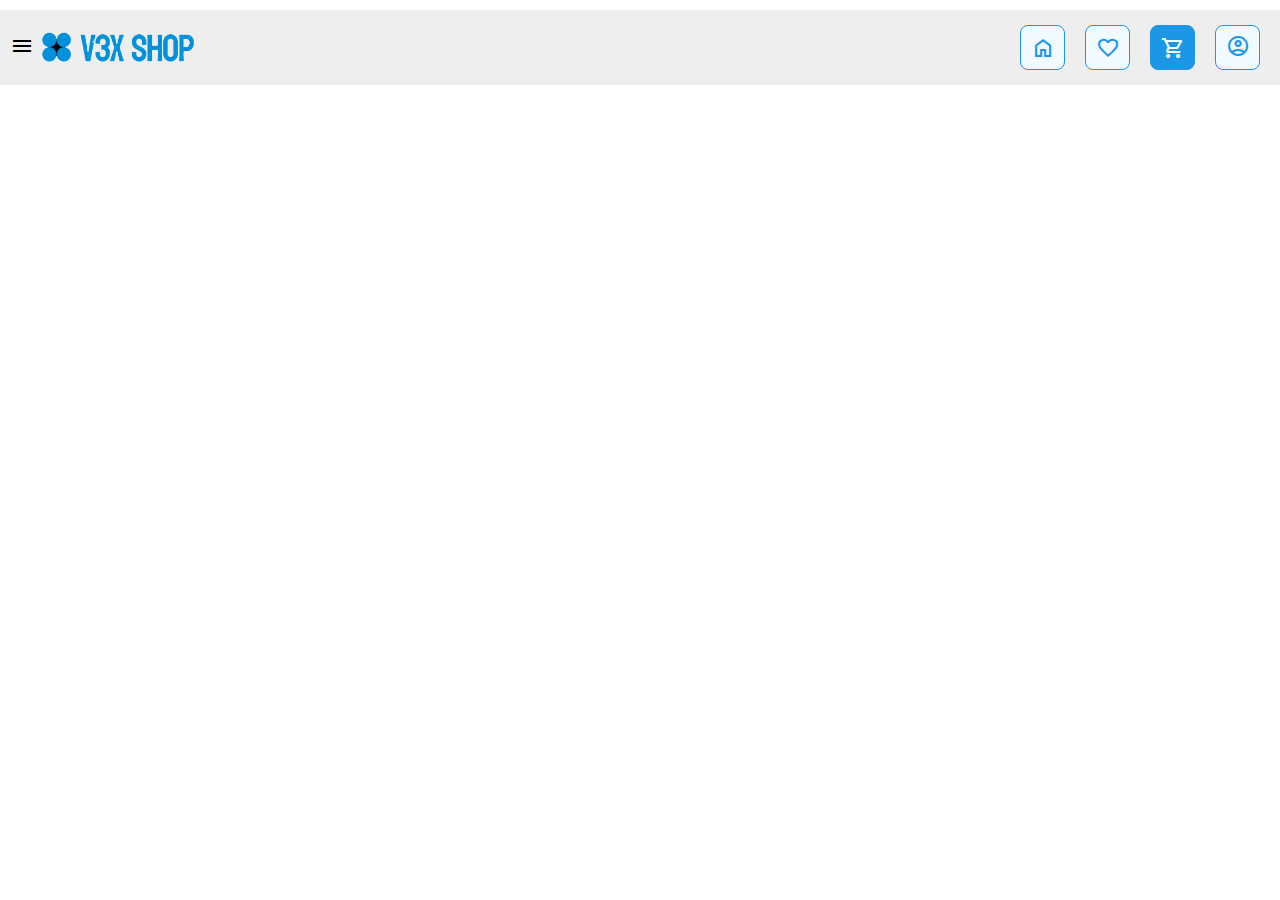
<file: shoppingCart.html>
<!DOCTYPE html>
<html lang="en">
<head>
    <meta charset="UTF-8">
    <meta name="viewport" content="width=device-width, initial-scale=1.0">
    <link rel="stylesheet" href="https://fonts.googleapis.com/css2?family=Material+Symbols+Outlined:opsz,wght,FILL,GRAD@24,400,0,0" />
    <link rel="stylesheet" href="https://cdnjs.cloudflare.com/ajax/libs/font-awesome/4.7.0/css/font-awesome.min.css">
    <link rel="stylesheet" href="main.css">
    <title>V3x_shop / Shopping Cart </title>
</head>
<body>
    <header>
        <!-- part-left-->
        <div class="part-left">
            <nav class="menu-icon">
                <span class="material-symbols-outlined" >menu</span>
                <ul class="dropdown-menu">
                    <li><a href="index.html#target-jewelry">Jewelry</a></li>
                    <li><a href="index.html#target-food">Food</a></li>
                    <li><a href="index.html#target-colthes">Colthes</a></li>
                    <li><a href="index.html#target-electronics">Electronics</a></li>
                </ul>
            </nav>
            <div class="log"><img src="images/logo.png" alt=""></div>
            
        </div>
        <!-- part-right-->
        <div class="part-right">
            <ul>
                <li id="home" ><span class="material-symbols-outlined" >home</span></li>
                <li id="favorite"><span class="material-symbols-outlined" >favorite</span> <span class="circle" id="circle-live"></span></li>
                <li id="shopping-cart" style="background-color: rgb(27, 151, 229);; color: white;"><span class="material-symbols-outlined" >shopping_cart</span><span class="circle" id="circle-shopping"></span></li>
                <li id="login">
                    <a href="login.html" style="text-decoration: none; color: inherit;">
                        <span class="material-symbols-outlined">account_circle</span>
                    </a>
                </li>
                
            </ul>
        </div>

    </header>
    <div class="shopping-cart">
        <div class="container"></div>
        
    </div>

    <div class="payment-pag">
        <div class="payment">
            <img src="images/logo.png" alt="">
            
            <div class="massage">
                <h2>Thank you for your recent purchase!</h2>
            
                <div class="section">
                    <h3>Delivery Details</h3>
                    <p><strong>Estimated Delivery Time:</strong> Within 14 days</p>
                    <p><strong>Delivery Address:</strong> [Your provided address]</p>
                    <p><strong>Shipping Method:</strong> Standard Shipping</p>
                </div>
            
                <div class="section">
                    <h3>Payment Information</h3>
                    <p><strong>Payment Method:</strong> Cash on Delivery (COD)</p>
                </div>
                </div>
            
            <button class="close"><svg xmlns="http://www.w3.org/2000/svg" height="40px" viewBox="0 -960 960 960" width="40px" fill="#EA3323"><path d="m251.33-204.67-46.66-46.66L433.33-480 204.67-708.67l46.66-46.66L480-526.67l228.67-228.66 46.66 46.66L526.67-480l228.66 228.67-46.66 46.66L480-433.33 251.33-204.67Z"/></svg></button>
            <div class="footer">
                <a href="#" class="fa fa-facebook"></a>
                <a href="#" class="fa fa-instagram"></a>
                <a href="#" class="fa fa-telegram"></a>
                <a href="#" class="fa fa-whatsapp"></a>
                <a href="#" class="fa fa-vk"></a>
            </div>
        </div>

    </div>
   



    

   
    <script>

        const goToHomeIcon = document.querySelector("#home");
        goToHomeIcon.addEventListener("click", () =>{
            window.location.href = "index.html";

        });
        function goToFavorite(){
            const getFavoriteIcon = document.querySelector("#favorite");
            getFavoriteIcon.addEventListener("click", () =>{
                window.location.href = "favoriteProduct.html";

            });

        }

goToFavorite()
        function setProductInShoppingCart(){
            
            for (let i = 0; i < localStorage.length; i++) {
                const key = localStorage.key(i);  
                if (key.startsWith("product")) {
                    const product = JSON.parse(localStorage.getItem(key));
                    const shoppingProductDiv = document.querySelector('.container');
                 
              
                    shoppingProductDiv.innerHTML += `
                        <div class="product" id=${product.id}>
                            <img src=${product.img} alt="">
                            <span class="material-symbols-outlined" id="live-product">favorite</span>
                            <div class="info">
                            <p class="price"><span class="price-now" >${product.priceNow }</span> <span class="price-befor">${product.priceBefor}</span></p>
                            <p class="discraption">${product.discraption}</p>
                            <button class="Delete">Delete</button>
                            <div class="conunt">
                            <button id="decrementButton" class="like-button" disabled>–</button>
                            <span id="likeCount" class="like-count">1</span>
                            <button id="incrementButton" class="like-button">+</button>
                            </div>
                            <p class="totle-price"> Buy Now For ${product.priceNow }</p>
                        
                            
                            
                            
                        </div>`

                }
            }

         
            

           

        };
        setProductInShoppingCart();


        function incrementAndDecrement(){
            
            const products = document.querySelectorAll(".product");
            const priceNow = document.querySelector(".price-now")
            
    

            products.forEach(count => {
                const incrementBtn = count.querySelector("#incrementButton");
                const decrementBtn = count.querySelector("#decrementButton");
                const likeCount = count.querySelector("#likeCount");
                const totlePrice = count.querySelector(".totle-price");
                const priceNow = count.querySelector(".price-now");
                const deleteBtn = count.querySelector(".Delete") ;
                const payment = document.querySelector(".payment-pag") ;
                const closeBtn = document.querySelector(".close") ;

                closeBtn.addEventListener("click" , ()=> {
                    payment.style.display = "none";
                    

                })

    

                const priceNowNumber = Number(priceNow.innerHTML.replace(/[^0-9.]/g, ''));
                

                

                incrementBtn.onclick = () => {
                    likeCount.innerHTML++
                    decrementBtn.disabled = false;
                    totlePrice.innerHTML = `Buy Now For ${priceNowNumber * Number(likeCount.innerHTML)}$`;
                   
                    
                };

                decrementBtn.onclick = () => {

                    if (likeCount.innerHTML > 1){
                        likeCount.innerHTML--
                        decrementBtn.disabled = false;
                        totlePrice.innerHTML = `Buy Now For ${priceNowNumber * Number(likeCount.innerHTML)}$`;
                   
                        
                        

                    }else{
                        decrementBtn.disabled = true;
                    }
                    
                };

                deleteBtn.addEventListener("click" , ()=> {
                    localStorage.removeItem(`${count.id}`)
                    window.location.reload()

                })

                totlePrice.addEventListener("click" , ()=> {
                    payment.style.display = "block";
                    

                })
                
            });

            
            

            
        }

        incrementAndDecrement();
      
        function addToFavorite(){
            const favoritBtn = document.querySelectorAll("#live-product")
            favoritBtn.forEach(favorit => {
                favorit.addEventListener("click", () => {
                    favorit.innerHTML = `<svg xmlns="http://www.w3.org/2000/svg" height="24px" viewBox="0 0 24 24" width="24px" fill="#EA3323"><path d="M0 0h24v24H0V0z" fill="none"/><path d="M12 21.35l-1.45-1.32C5.4 15.36 2 12.28 2 8.5 2 5.42 4.42 3 7.5 3c1.74 0 3.41.81 4.5 2.09C13.09 3.81 14.76 3 16.5 3 19.58 3 22 5.42 22 8.5c0 3.78-3.4 6.86-8.55 11.54L12 21.35z"/></svg>`;
                    
                    const productDiv = favorit.closest('.product');   
                    const productImg = document.querySelector(`#${productDiv.id} img`);
                    const productlive = document.querySelector(`#${productDiv.id} #live-product`);
                    const priceNow = document.querySelector(`#${productDiv.id} .price-now`);
                    const priceBefor = document.querySelector(`#${productDiv.id} .price-befor`);
                    const discraption = document.querySelector(`#${productDiv.id} .discraption`);
                
                    const product ={
                        id : productDiv.id,
                        img : productImg.src,
                        live : productlive.textContent,
                        priceNow: priceNow.innerHTML,
                        priceBefor:priceBefor.innerHTML,
                        discraption : discraption.innerHTML,
                    }
                    localStorage.setItem(`live ${productDiv.id}`, JSON.stringify(product));  
                    window.location.reload();
                    
                    
                });
            });
        }

        addToFavorite()
        function updateFavoriteIcons() {
            const products = document.querySelectorAll('.product');
            products.forEach(product => {
                const productData = JSON.parse(localStorage.getItem(`live ${product.id}`));
                if (productData) {
                    const favorit = product.querySelector("#live-product");
                    favorit.innerHTML = `<svg xmlns="http://www.w3.org/2000/svg" height="24px" viewBox="0 0 24 24" width="24px" fill="#EA3323"><path d="M0 0h24v24H0V0z" fill="none"/><path d="M12 21.35l-1.45-1.32C5.4 15.36 2 12.28 2 8.5 2 5.42 4.42 3 7.5 3c1.74 0 3.41.81 4.5 2.09C13.09 3.81 14.76 3 16.5 3 19.58 3 22 5.42 22 8.5c0 3.78-3.4 6.86-8.55 11.54L12 21.35z"/></svg>`;
                    
                }
            });
        }

        updateFavoriteIcons();

        function removeLive(){
            const products = document.querySelectorAll(".product");
            products.forEach(icon => {
                const getitem = localStorage.getItem(`live ${icon.id}`);
                if(getitem !== null){
                    const favoriteIcon = icon.querySelector("#live-product");
                        favoriteIcon.addEventListener("click" , ()=> {
                                localStorage.removeItem(`live ${icon.id}`)
                                window.location.reload()   

                            })

                }
                

                

            })

        }
    removeLive();

    function calcNumberProduct (){
    let numInShopping = 0;
    for(let i = 0; i < localStorage.length; i++){
        const key = localStorage.key(i);
        if(key.startsWith("product")){
            numInShopping++
            
        }

    }


    const numberIShoppingCart = document.querySelector("#circle-shopping");
    numberIShoppingCart.style.color = "green";

    if (numInShopping === 0){
        numberIShoppingCart.style.opacity = 0;

    } else {
        if (numInShopping <= 5){
            numberIShoppingCart.innerHTML = `${numInShopping}`;

        } else{
            numberIShoppingCart.innerHTML = `+5`;

        }
    }

    // # get number product lives
    let numInLive = 0;
    for(let i = 0; i < localStorage.length; i++){
        const key = localStorage.key(i);
        if(key.startsWith("live")){
            numInLive++
            
        }

    }


    const numberInLive = document.querySelector("#circle-live");
    numberInLive.style.color = "red";

    if (numInLive === 0){
        numberInLive.style.opacity = 0;

    } else {
        if (numInLive <= 5){
            numberInLive.innerHTML = `${numInLive}`;

        } else{
            numberInLive.innerHTML = `+5`;

        }
    }
}

    calcNumberProduct();

    
      
                


            
           
    </script>
</body>
</html>
</file>
<file: main.css>
*{
    box-sizing: border-box;
    margin: 0;
}

body{
    font-family: Arial, Helvetica, sans-serif;
    font-weight: bold;
    margin: 10px;
}

header{
    width: 100%;
    height: 75px;
    padding: 20px;
    background-color: #eee;
    display: flex;
    justify-content: space-between;
    align-items: center;
    position: fixed;
    z-index: 45;
    margin-left: -10px;
}

header .part-left{
    display: inline-flex;
    align-items: center;
}
header .menu-icon{
    margin: 0 10px ;
    position: relative;
    margin-left: -10px;
    cursor: pointer;
     
}

header .dropdown-menu{
    display: none;
    background-color: #46e3ee66;
    position: absolute;
    z-index: 2;
    width: 180px;
    border-bottom-left-radius: 6px;
    border-bottom-right-radius: 6px;
    

}
header .dropdown-menu li{
    list-style: none;
    margin: 5px 0;
    margin-left: -35px;
    margin-right: 5px;
    padding: 5px;
    cursor: pointer;
}
header .dropdown-menu li:not(:last-of-type){
    border-bottom: 1px solid #eee;
}
header .dropdown-menu li:hover{
    color: red;
}
header .dropdown-menu li a{
    color: black;
    text-decoration: none;
}
header .dropdown-menu li a:hover{
    color: rgb(255, 255, 255);
}

header .menu-icon:hover .dropdown-menu{
    display: block;
}

header .log img {
    width: 200px;
    margin: 0 10px;
    margin-left: -25px;
    margin-top: 20px;
    transition: transform 0.5s ease;
}

header .log img:hover {
    transform: rotate(15deg);
}



/* part-left  */
header .part-left .dropdown-contact{
    display: none;
    background-color: #36dcf566;
    position: absolute;
    z-index: 2;
    right: -90px;
    top: 140px;
    border-bottom-left-radius: 6px;
    border-bottom-right-radius: 6px;

}
header .part-left .dropdown-contact li{
    list-style: none;
    margin: 5px 0;
    margin-left: -35px;
    margin-right: 5px;
    padding: 5px;
}
header .part-left .dropdown-contact li:not(:last-of-type){
    border-bottom: 1px solid #eee;
}
header .part-left .dropdown-contact li a{
    color: black;
    text-decoration: none;
}
header .part-left .dropdown-contact li a:hover{
    color: red;
}

header .part-left .contact:hover .dropdown-contact{
    display: block;
}



/* part-right */
header .part-right {
    font-weight: bold;
    font-size: 1.2rem; 
    color: #1b97e5; 
}

header .part-right ul {
    display: flex; 
    align-items: center;
    gap: 20px; 
    padding: 0;
    margin: 0;
    list-style: none;
}

header .part-right li {
    position: relative;
    display: inline-flex;
    align-items: center;
    justify-content: center;
}

header .part-right li .circle {
    position: absolute;
    top: -10px;
    right: -10px;
    background-color: #ffffff; 
    border: 2px solid #1b97e5; 
    width: 20px;
    height: 20px;
    border-radius: 50%;
    font-size: 0.8rem;
    font-weight: bold;
    color: #1b97e5;
    display: inline-flex;
    align-items: center;
    justify-content: center;
    box-shadow: 0 2px 5px rgba(0, 0, 0, 0.1); 
}

header .part-right .in-this-page {
    background-color: #1b97e5; 
    color: #ffffff; 
}

header .part-right #shopping-cart,
header .part-right #favorite,
header .part-right #login,
header .part-right #home {
    cursor: pointer;
    width: 45px;
    height: 45px;
    display: inline-flex;
    align-items: center;
    justify-content: center;
    text-align: center;
    background-color: #f0faff; 
    border-radius: 8px; 
    border: 1px solid #1b97e5; 
    color: #1b97e5; 
    transition: transform 0.3s ease, background-color 0.3s ease;
}

header .part-right #shopping-cart:hover,
header .part-right #favorite:hover,
header .part-right #login:hover,
header .part-right #home:hover {
    background-color: #1b97e5; 
    color: #ffffff; 
    transform: scale(1.1); 
}

header .part-right li a {
    text-decoration: none;
    color: inherit;
    font-size: 1rem;
    transition: color 0.3s ease;
}

header .part-right li a:hover {
    color: #005bb5; 
}





/*   */
.container {
    margin: 10px 0;
    width: 100%;
    display: grid;
    grid-template-columns: repeat(auto-fill, minmax(300px, 300px)); 
    gap: 90px;
    top: 90px;
    position: relative;
}


.container .product{
    box-sizing: border-box;
    position: relative;
    margin: 10px 10px 0;
    height: fit-content;
}



.container .product img{
    width: 100%;
    height: 65%;
    border-top-right-radius: 25px;
    border-top-left-radius: 25px;
    position: relative;
    border-bottom: none;
}


.container .product img:hover {
    transform: scale(1.05);
    box-shadow: 0 4px 8px rgba(0, 0, 0, 0.3);
    transition: transform 0.3s ease, box-shadow 0.3s ease;
}

.container .product #live-product{
    position: absolute;
    top: 15px;
    right: 15px;
    cursor: pointer;
}

.container .product .info{
    width: 100%;
    border-bottom-right-radius: 6px;
    border-bottom-left-radius: 6px;
    background-color: #62c8ed23;
    
    
    margin-top: -5px;
    padding: 10px;
    

}
.container .product .info p{
    font-size: 14px;
    margin: 2px 0;
}






/*  */

.container .product .info .price .price-now{
    color: rgb(43, 207, 43);
    font-weight: bolder;
    font-size: 20px;
    
}
.container .product .info .price .price-befor {
    color: #FF6347;
    font-size: 18px;
    transition: color 0.3s ease, font-size 0.3s ease;
}

.container .product .info .discraption{
    height: 40px ;
    font-size: 20px; 
    display: flex;
    align-items: center;

}
.container .product .info .add-to-car-shopping{
    margin: 10px 5% 0;
    width: 90%;
    background-color: #3871c1;
    color: white;
    border: none;
    border-radius: 6px;
    padding: 5px;
    cursor: pointer;
}

.container .product .info .add-to-car-shopping:hover {
    background-color: #4CAF50;
    transform: translateY(-2px);
    transition: background-color 0.3s ease, transform 0.3s ease;
}





.container .product .info .Delete,
.container .product .info .conunt{
    box-sizing: border-box;
    margin: 5px auto;
    width: 48%;
    border: none;
    border-radius: 6px;
    padding: 10px;
    font-size: 20px;
    font-weight: bold;
    

}

.container .product .info .totle-price{
    width: 98%;
    background-color: #3871c1;
    color: white;
    margin: 4px 1%;
    padding: 10px 20px;
    border-radius: 6px;
    font-size: 20px;
    font-weight: bold;
    text-align: center;
    font-family: Arial, Helvetica, sans-serif;
    cursor: pointer;

}
.container .product .info .totle-price:hover{
    opacity: .7;
}
.container .product .info .Delete{
     background-color: #db0808;
     color: #eee;
     cursor: pointer;

}

.container .product .info .conunt{
    background-color: #eee;
    display: inline-flex;
    align-items: center;
    justify-content: space-between;
}
.container .product .info .conunt button{
    border: none;
    font-size: 20px;
    font-weight: bold;
    cursor: pointer;


}

.container .product .info .conunt button:hover{
    color: #db0808;

}

.container .product .info .conunt #decrementButton:disabled{
    opacity: .5;
    cursor: no-drop;
    
}

.container .product .info .conunt .totle-price{
    margin-left: 5px;
    
}

.payment-pag {
    width: 100%;
    height: 100%;
    display: none;
    background-color: rgb(0 0 0 / 86%);
    position: absolute;
    top: 0;
    left: 0;
}

.payment{
    background-color: #eee;
    width: 90%;
    height: 75%;
    z-index: 78;
    position: absolute;
    top: 25%;
    left: 5%;
    border-radius: 15px;
} 

.payment img{
    width: 40%;
    margin-top: 40px;
    height: 100px;
    margin: 0 auto;
    display: flex;
}


.payment .massage{
    display: block;
    text-align: center;
    margin: 20px;
    font-size: 20px;
    height: 56%;
    background-color: #817b7b2e;
    padding: 10px
    
}

.payment .massage h2{
   font-size: 20px;
}
.payment .massage p {
    font-size: 15px;
    margin-top: 10px;

}
.payment .massage h3{
   font-size: 18px;
   color: #3871c1;
   margin-top: 10px;
}


.payment .close{
    position: absolute;
    top: -18%;
    right: -4%;
    border: none;
    cursor: pointer;
    background-color: transparent;
}

.payment .footer {
    height: 50px;
    width: 90%;
    position: absolute;
    bottom: 0;
    left: 0;
    display: flex;
    margin: 10px 5%;
    justify-content: space-evenly;
    align-items: center;
}


.footer .fa{
    width: 40px;
    height: 40px;
    color: white;
    border-radius: 50%;
    text-align: center;
    align-content: center;
    font-size: 20px;
    text-decoration: none;
}
.footer .fa:hover{
    opacity: .8;
}


.fa-facebook {
    background: #3B5998;

}
.fa-instagram {
    background: #E4405F;  
}

.fa-telegram {
    background: #0088cc;

}
.fa-vk {
    background: #4C75A3;

}

footer{
    height: 50px;
    width: 100%;
    position: relative;
    bottom: -80px;
    left: 0;
    display: flex;
    margin: 10px 0;
    justify-content: space-around;
    align-items: center;
    background-color: #eee;


}

hr{
    position: relative;
    bottom: -90px;
    font-weight: bold;
    height: 0px;
    color: red;
    border: none;
    border-top: 4px solid rgb(59, 209, 233); 
    border-radius: 2px;
}

h1 {
    position: relative;
    bottom: -100px; 
    text-align: center;
    padding: 12px 20px; 
    border-radius: 12px; 
    width: 90%; 
    max-width: 400px; 
    display: flex;
    margin: 20px auto; 
    justify-content: center;
    align-items: center;
    background-color: #f0faff; 
    box-shadow: 0 8px 15px rgba(0, 0, 0, 0.2); 
    color: #1b97e5; 
    font-size: 1.8rem; 
    font-family: 'Arial', sans-serif; 
    transition: transform 0.3s ease, box-shadow 0.3s ease; 
    cursor: pointer; 
}

h1:hover {
    transform: translateY(-5px); 
    box-shadow: 0 12px 20px rgba(0, 0, 0, 0.3); 
}



@media (max-width: 768px) {
    body {
        font-size: 14px;
    }

    .container {
        padding: 10px;
        flex-direction: column;
    }
}

@media (max-width: 992px) {
    body {
        font-size: 16px;
    }

    .container {
        padding: 20px;
        flex-direction: row;
    }
}

@media (max-width: 1200px) {
    body {
        font-size: 18px;
    }

    .container {
        padding: 30px;
        max-width: 1140px;
        margin: auto;
    }
}
</file>
<file: login/login_style.css>
* {
    margin: 0;
    padding: 0;
    box-sizing: border-box;
}

body {
    font-family: 'Arial', sans-serif;
    background: linear-gradient(135deg, #f6f7f8, #5bcdf3);
    display: flex;
    justify-content: center;
    align-items: center;
    height: 100vh;
    color: #333;
}

.container {
    background: #fff;
    border-radius: 12px;
    box-shadow: 0 4px 10px rgba(0, 0, 0, 0.2);
    overflow: hidden;
    width: 90%;
    max-width: 500px; 
}

.button-container {
    display: flex;
    justify-content: center;
    background: #f3f4f6;
    border-bottom: 1px solid #ddd;
}

.toggle-btn {
    flex: 1;
    padding: 15px 0;
    background: transparent;
    border: none;
    cursor: pointer;
    font-size: 16px;
    font-weight: bold;
    color: #555;
    transition: background 0.3s, color 0.3s;
}

.toggle-btn:hover {
    background: #007bff;
    color: #fff;
}

.toggle-btn:focus {
    outline: none;
}

/* منطقة النماذج */
.form-container {
    padding: 20px;
}

form {
    display: flex;
    flex-direction: column;
}

h1 {
    text-align: center;
    margin-bottom: 20px;
    font-size: 24px;
    color: #333;
}

/* الحقول */
.input-group {
    margin-bottom: 15px;
}

.input-group label {
    font-weight: bold;
    margin-bottom: 5px;
    color: #555;
}

.input-group input {
    width: 100%;
    padding: 10px;
    border: 1px solid #ddd;
    border-radius: 8px;
    font-size: 16px;
    transition: border-color 0.3s;
}

.input-group input:focus {
    border-color: #007bff;
    outline: none;
}

.btn {
    padding: 12px;
    background: #007bff;
    border: none;
    border-radius: 8px;
    font-size: 16px;
    color: white;
    cursor: pointer;
    transition: background 0.3s;
}

.btn:hover {
    background: #0056b3;
}

.hidden {
    display: none;
}

.signup-text {
    text-align: center;
    margin-top: 15px;
    color: #555;
}

.signup-text a {
    color: #007bff;
    text-decoration: none;
}

.signup-text a:hover {
    text-decoration: underline;
}

@media (max-width: 768px) {
    .container {
        width: 100%;
        margin: 0 15px;
    }
}



<!-- password-conditions-->

#password-conditions {
    background-color: #f4f7fa; 
    border-radius: 10px;
    box-shadow: 0 4px 8px rgba(0, 0, 0, 0.1); 
    padding: 20px;
    margin-top: 20px;
    font-family: 'Arial', sans-serif;
    font-size: 14px;
    color: #333;
}

#password-conditions p {
    font-weight: bold;
    margin-bottom: 15px;
    font-size: 16px;
    color: #007bff;
}

#password-conditions ul {
    list-style-type: none; 
    padding: 0;
    margin: 0;
}

#password-conditions li {
    display: flex;
    align-items: center;
    margin-bottom: 12px;
    font-size: 14px;
}

#password-conditions li span {
    width: 20px;
    height: 20px;
    margin-right: 10px;
    font-size: 16px;
    text-align: center;
}

#password-conditions li span.fail {
    color: #dc3545; 
    font-weight: bold;
    font-size: 18px;
    transition: color 0.3s ease;
}

#password-conditions li span.success {
    color: #28a745; 
    font-weight: bold;
    font-size: 18px;
    transition: color 0.3s ease;
}


#password-conditions li p {
    margin: 0;
    color: #555;
    font-size: 14px;
    display: inline-block;
}

#password-conditions li:hover {
    background-color: #e7f1ff; 
    transition: background-color 0.3s ease;
}
</file>
